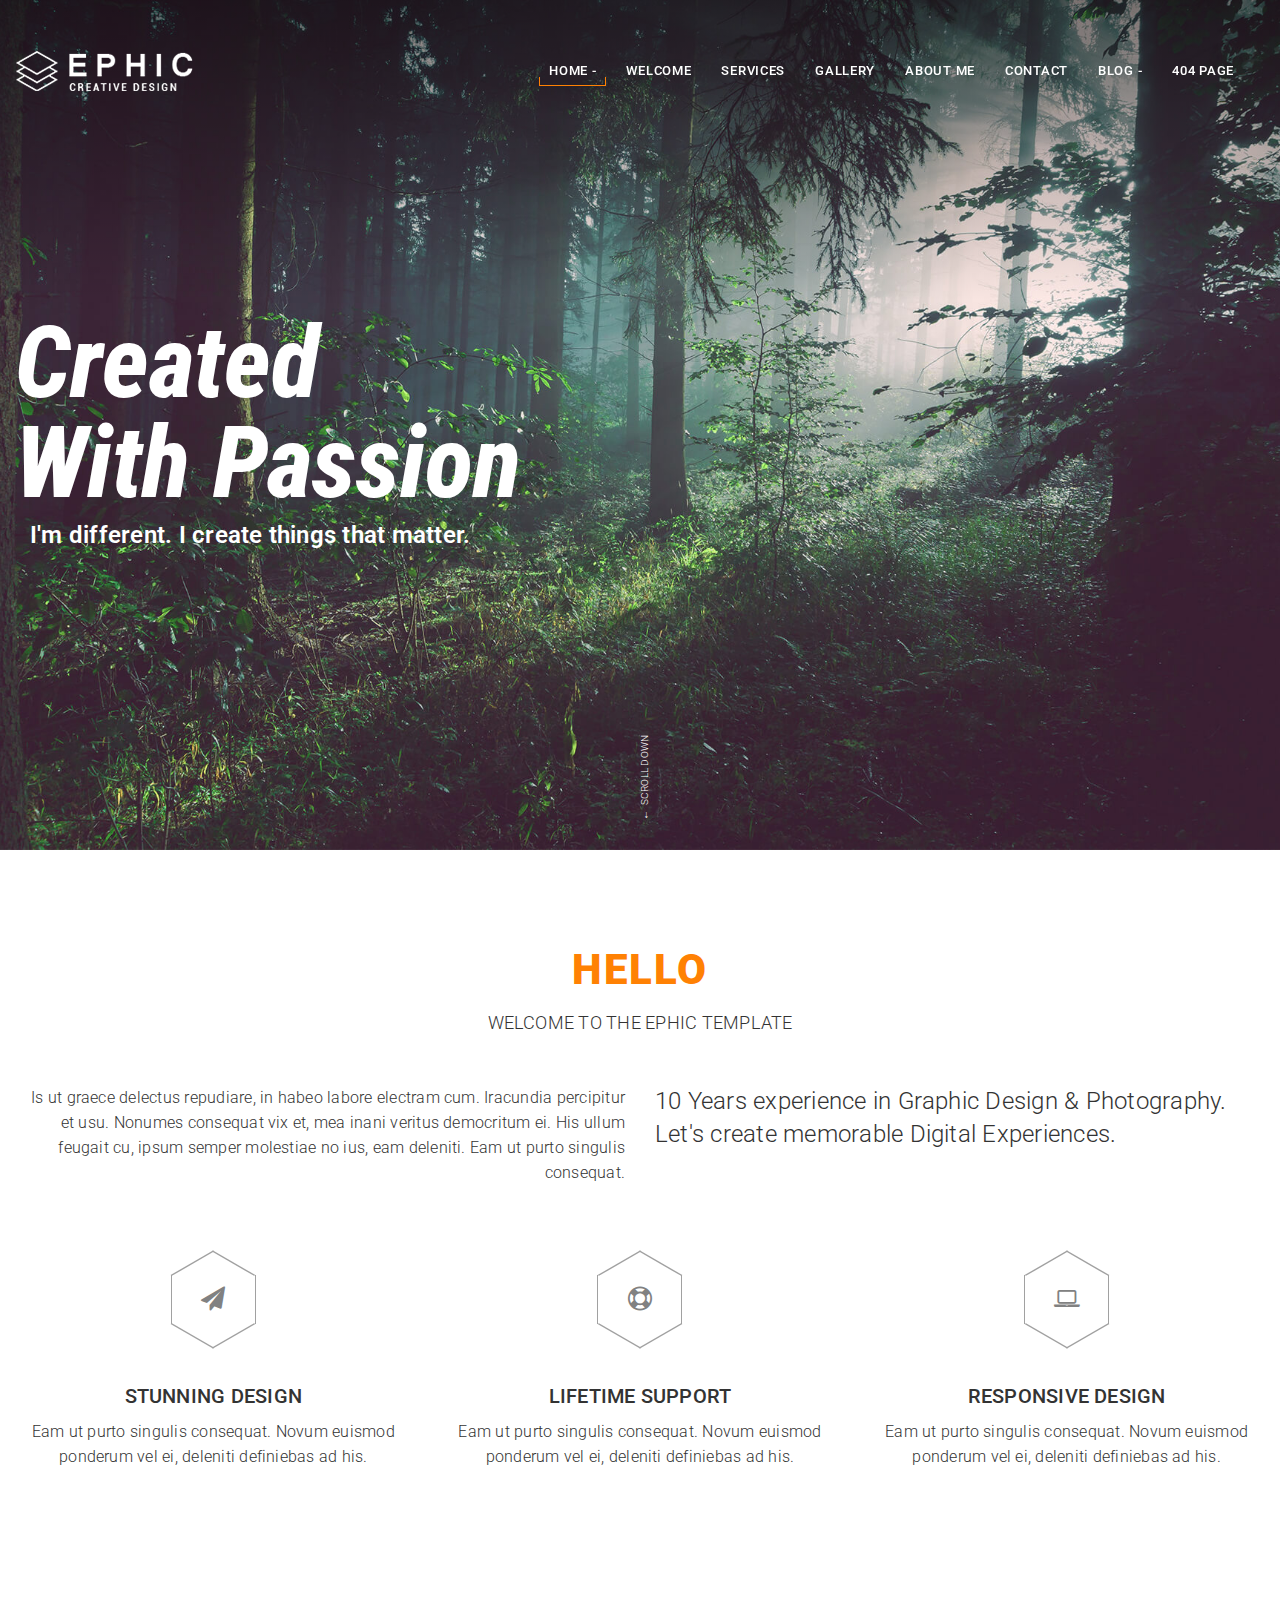
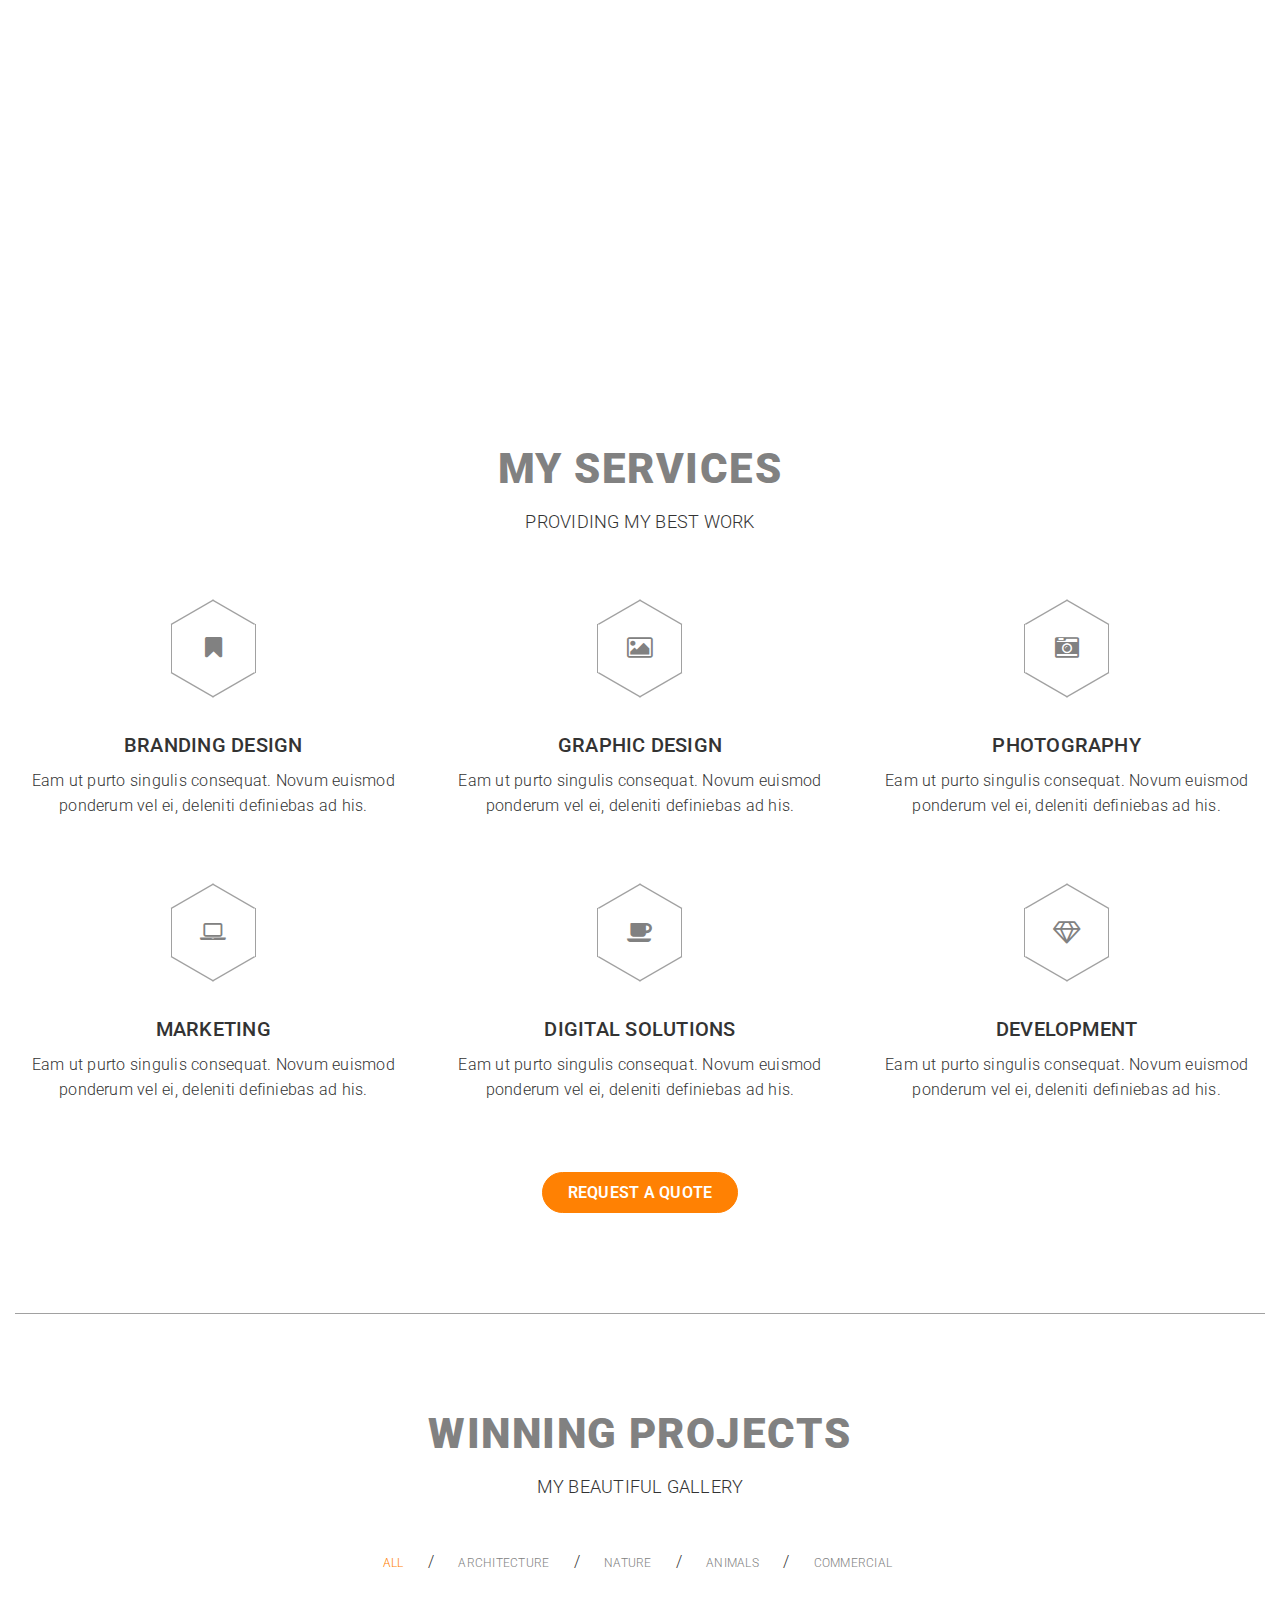
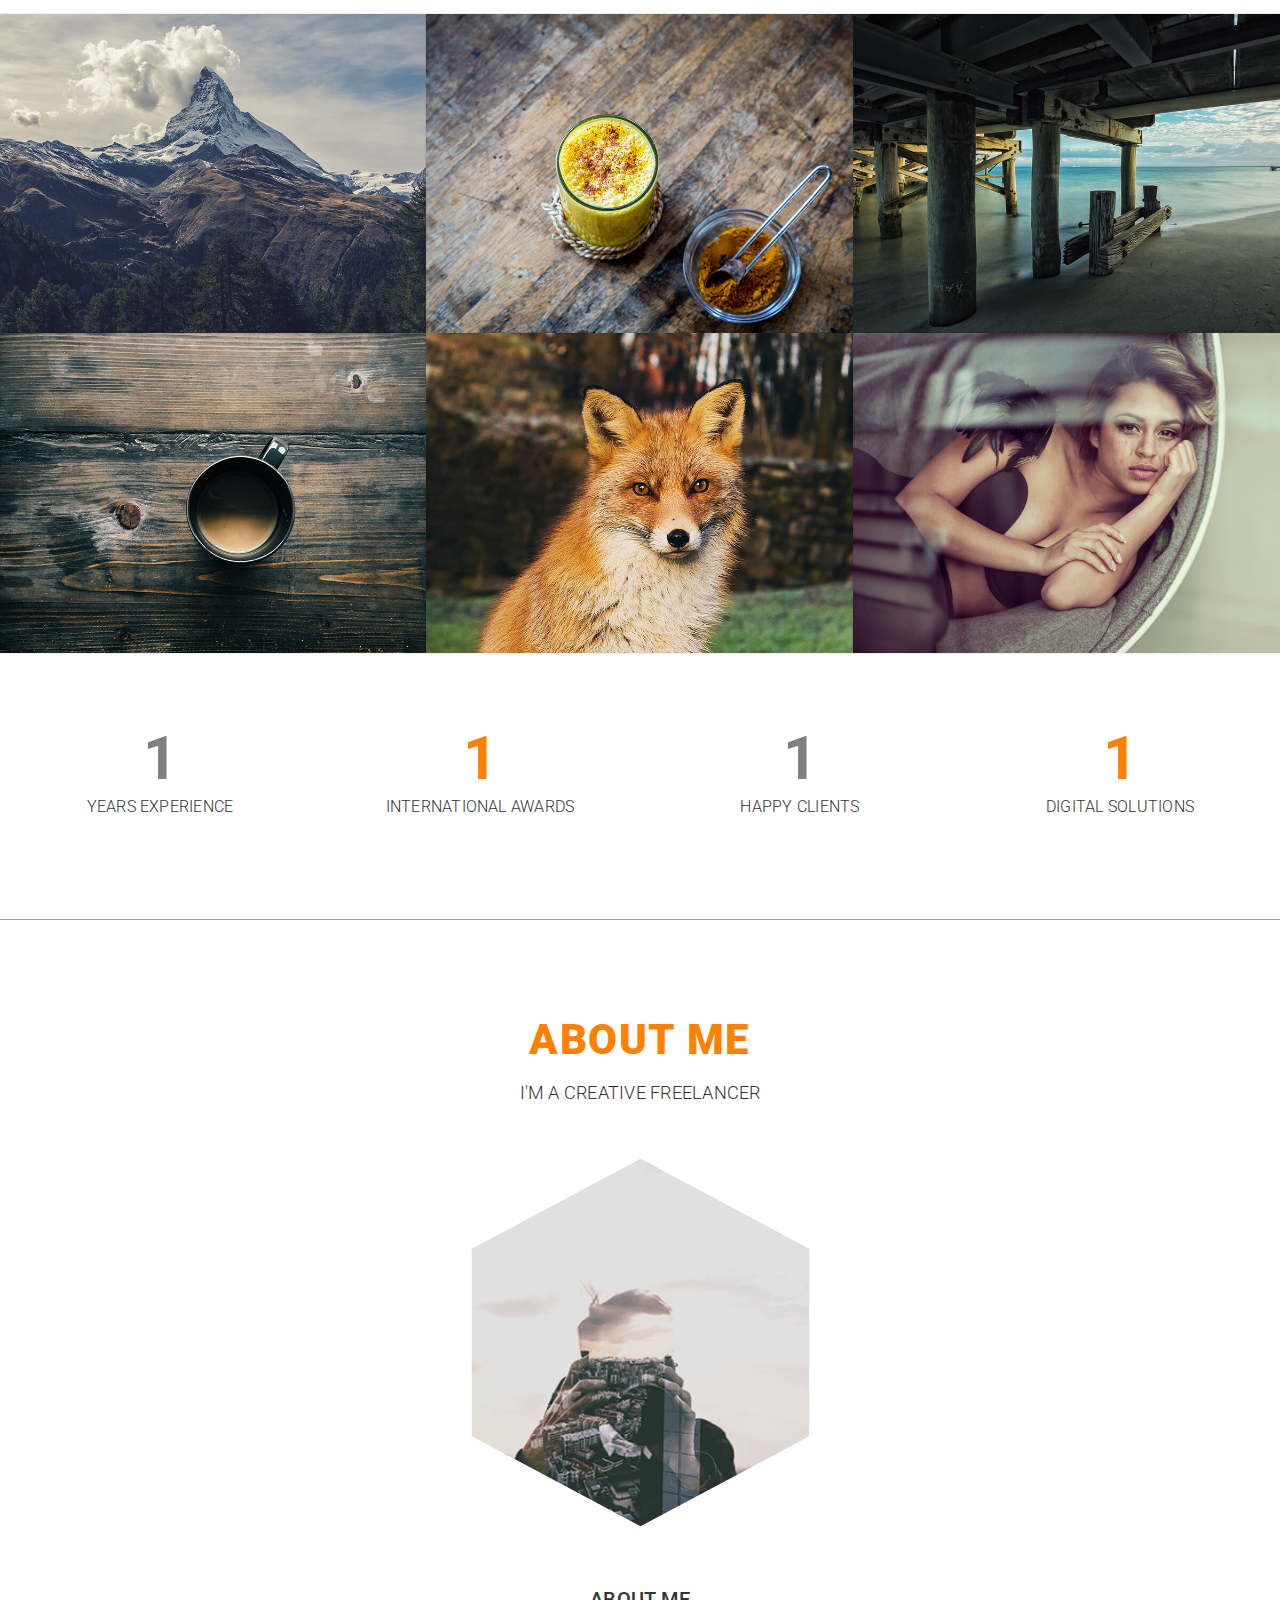
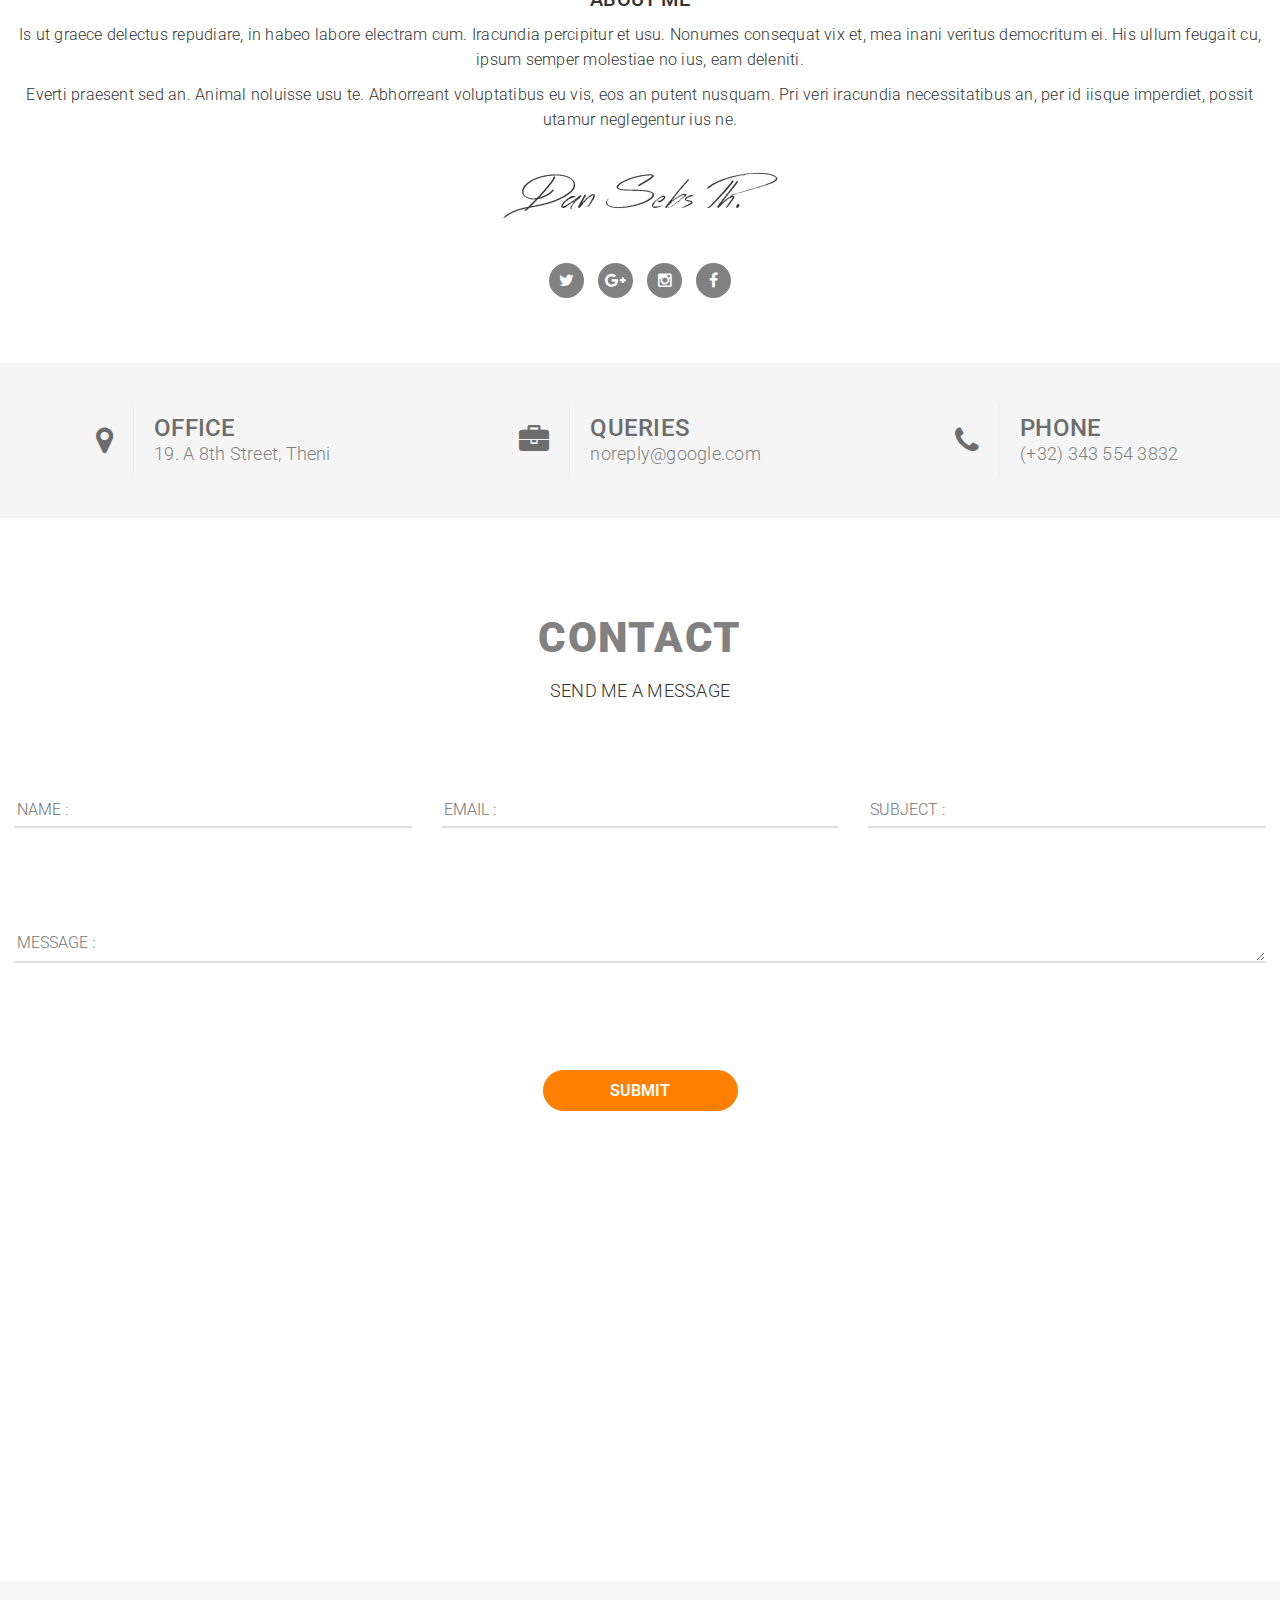
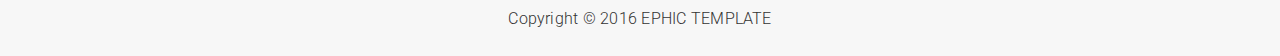
<file: index.html>
<!DOCTYPE html>
<html lang="en">
	<head>
		<meta charset="UTF-8">
		<meta http-equiv="X-UA-Compatible" content="IE=edge">
		<meta name="description" content="A Personal Work Template">
		<meta name="keywords" content="CV, Personal Portfolio, My Services">
		<meta name="author" content="SH-Themes">
		<meta name="viewport" content="width=device-width">

		<title>Home | Ephic</title>
		<link href="https://fonts.googleapis.com/css?family=Roboto+Condensed:300,400,700%7CRoboto:300,400,500,700,900" rel="stylesheet">

		<link href="css/font-awesome.min.css" rel="stylesheet">
		<link href="css/bootstrap.min.css" rel="stylesheet">
		<link href="css/jquery.fancybox.css" rel="stylesheet">
		<link href="css/owl.carousel.css" rel="stylesheet">
		<link href="css/animate.min.css" rel="stylesheet">
		<link href="css/style.css" rel="stylesheet">

	</head>

	<body>
		<div class="wrapper">
			<header id="totop">
				<div class="top-holder top-holder-fixed">
					<!-- Main Navigation -->
					<div class="main-menu">
						<nav class="navbar navbar-default">
							<div class="container container-large">
								<div class="navbar-header">
									<button type="button" class="navbar-toggle collapsed" data-toggle="collapse" data-target="#navbar" aria-expanded="false" aria-controls="navbar">
										<span class="sr-only">Toggle navigation</span>
										<span class="icon-bar"></span>
										<span class="icon-bar"></span>
										<span class="icon-bar"></span>
									</button>
									<a class="navbar-brand" href="#">
										<div class="nav-logo">
											<img src="img/nav-logo.png" alt="" class="navbar-logo img-responsive" />
										</div>
									</a>
								</div>
								<div id="navbar" class="navbar-collapse collapse">
									<ul class="nav navbar-nav">
										<li class="dropdown active-item"><a href="#" class="dropdown-toggle" data-toggle="dropdown" role="button" aria-haspopup="true" aria-expanded="false">Home -</a>
											<ul class="dropdown-menu">
												<li><a href="top-slide.html">Home - Slider</a></li>
												<li><a href="#top-section">Home - Single Image</a></li>
											</ul>
										</li>
										<li><a href="#intro">Welcome</a></li>
										<li><a href="#services">Services</a></li>
										<li><a href="#gallery">Gallery</a></li>
										<li><a href="#about">About Me</a></li>
										<li><a href="#contact">Contact</a></li>
										<li class="dropdown">
											<a href="#" class="dropdown-toggle" data-toggle="dropdown" role="button" aria-haspopup="true" aria-expanded="false">Blog -</a>
											<ul class="dropdown-menu">
												<li><a href="blog.html">Blog Right Sidebar</a></li>
												<li><a href="blog-left.html">Blog Left Sidebar</a></li>
												<li><a href="blog-single.html">Blog Single Entry</a></li>
											</ul>
										</li>
										<li><a href="404.html">404 Page</a></li>
									</ul>
								</div><!--/.nav-collapse -->
							</div>
						</nav>
					</div>
					<!-- End Main Navigation -->
				</div> <!-- End Top Holder -->
			</header>

			<main>
				<section id="top-section" class="top-section">
					<div id="toTop"></div>
					<div class="main-image">
					</div>
					<div class="top-info">
						<div class="container container-large">
							<div class="row">
								<div class="col-md-8 col-sm-8 col-xs-10 top-info-sect">
									<h1>Created<br /> With Passion</h1>
									<p>I'm different.  I create things that matter.</p>
								</div>
							</div>
						</div>
						<div class="text-center">
							<a href="#scroll-down" class="scroll-down">&#8592;&nbsp; SCROLL DOWN</a>
						</div>
					</div>
				</section><!-- End top section / single image -->


				<section id="intro" class="section-margin"><!-- Intro -->
					<div class="container container-large">
						<div class="row">
							<div class="col-md-12 text-center">
				   				<h2 class="sectionh colorh">Hello</h2>
								<p class="hdesc">Welcome to the Ephic Template</p>
							</div>
						</div>
						<div class="row upper40">
				 			<div class="col-md-6 text-right">
								<p>Is ut graece delectus repudiare, in habeo labore electram cum. Iracundia percipitur et usu. Nonumes consequat vix et, mea inani veritus democritum ei. His ullum feugait cu, ipsum semper molestiae no ius, eam deleniti.  Eam ut purto singulis consequat.</p>
							</div>
							<div class="col-md-6 intro-summary">
								<p>10 Years experience in Graphic Design & Photography.  Let's create memorable Digital Experiences.</p>
							</div>
						</div>
						<div class="row intro-info">
							<div class="col-md-4 text-center">
								<div class="shape">
									<div class="hexagon">
										<i class="fa fa-paper-plane"></i>
									</div>
								</div>
								<h4>Stunning Design</h4>
								<p>Eam ut purto singulis consequat. Novum euismod ponderum vel ei, deleniti definiebas ad his.</p>
							</div>
							<div class="col-md-4 text-center">
								<div class="shape">
									<div class="hexagon">
										<i class="fa fa-support"></i>
									</div>
								</div>
								<h4>Lifetime Support</h4>
								<p>Eam ut purto singulis consequat. Novum euismod ponderum vel ei, deleniti definiebas ad his.</p>
							</div>
							<div class="col-md-4 text-center">
								<div class="shape">
									<div class="hexagon">
										<i class="fa fa-laptop"></i>
									</div>
								</div>
								<h4>Responsive Design</h4>
								<p>Eam ut purto singulis consequat. Novum euismod ponderum vel ei, deleniti definiebas ad his.</p>
				 			</div>
						</div>
					</div>
				</section><!-- End Intro -->

				<section id="parallax1" class="section-margin"><!-- Parallax -->
					<div class="parallax-window" data-parallax="scroll" data-image-src="img/fox.jpg">
						<div class="container container-large">
							<div class="row">
								<div class="col-md-8 col-sm-8 col-xs-10 parallax-info">
									<h1>Your life<br /> is beautiful</h1>
									<p>inspired by nature.</p>
								</div>
							</div>
						</div>
					</div>
				</section><!-- End Parallax -->

				<section id="services" class="section-margin"><!-- Services -->
					<div class="container container-large">
						<div class="row">
							<div class="col-md-12 text-center">
								<h2 class="sectionh">My Services</h2>
								<p class="hdesc">Providing My Best Work</p>
							</div>
						</div>
						<div class="row services-icons">
							<div class="col-md-4 text-center">
								<div class="shape">
									<div class="hexagon">
										<i class="fa fa-bookmark"></i>
									</div>
								</div>
								<h4>Branding Design</h4>
								<p>Eam ut purto singulis consequat. Novum euismod ponderum vel ei, deleniti definiebas ad his.</p>
							</div>
							<div class="col-md-4 text-center">
								<div class="shape">
									<div class="hexagon">
										<i class="fa fa-picture-o"></i>
									</div>
								</div>
								<h4>Graphic Design</h4>
								<p>Eam ut purto singulis consequat. Novum euismod ponderum vel ei, deleniti definiebas ad his.</p>
							</div>
							<div class="col-md-4 text-center">
								<div class="shape">
									<div class="hexagon">
										<i class="fa fa-camera-retro"></i>
									</div>
								</div>
								<h4>Photography</h4>
								<p>Eam ut purto singulis consequat. Novum euismod ponderum vel ei, deleniti definiebas ad his.</p>
							</div>
						</div>
						<div class="row services-icons">
							<div class="col-md-4 text-center">
								<div class="shape">
									<div class="hexagon">
										<i class="fa fa-laptop"></i>
									</div>
								</div>
								<h4>Marketing</h4>
								<p>Eam ut purto singulis consequat. Novum euismod ponderum vel ei, deleniti definiebas ad his.</p>
							</div>
							<div class="col-md-4 text-center">
								<div class="shape">
									<div class="hexagon">
										<i class="fa fa-coffee"></i>
									</div>
								</div>
								<h4>Digital Solutions</h4>
								<p>Eam ut purto singulis consequat. Novum euismod ponderum vel ei, deleniti definiebas ad his.</p>
							</div>
							<div class="col-md-4 text-center">
								<div class="shape">
									<div class="hexagon">
										<i class="fa fa-diamond"></i>
									</div>
								</div>
								<h4>Development</h4>
								<p>Eam ut purto singulis consequat. Novum euismod ponderum vel ei, deleniti definiebas ad his.</p>
							</div>
						</div>
						<div class="row">
							<div class="col-md-12 text-center upper60">
								<a href="#" class="primary-btn">Request A Quote</a>
							</div>
							<div class="col-md-12">
								<div class="section-border upper100"></div>
  							</div>
						</div>
					</div>	
				</section><!-- End Services -->

				<section id="gallery" class="gallery section-margin"><!-- Gallery -->
					<div class="container container-large">
						<div class="row">
							<div class="col-md-12 text-center">
								<h2 class="sectionh">Winning Projects</h2>
				 				<p class="hdesc">My Beautiful Gallery</p>
							</div>
						</div>
						<div class="row">
							<div class="col-md-12 text-center">
								<div id="isotope-filters" class="filter-container isotopeFilters2">
				 					<ul class="list-inline filter">
										<li class="active"><a href="#" data-filter="*">All </a></li>
										<li class="sep"> / </li>
										<li><a href="#" data-filter=".architecture">Architecture</a></li>
										<li class="sep"> / </li>
										<li><a href="#" data-filter=".nature">Nature</a></li>
										<li class="sep"> / </li>
										<li><a href="#" data-filter=".animals">Animals</a></li>
										<li class="sep"> / </li>
										<li><a href="#" data-filter=".commercial">Commercial</a></li>
									</ul>
								</div>
							</div>
						</div> <!--Isotope Selector -->
					</div>
					<div class="container-fluid">
						<div class="row">
							<div id="isotope-container" class="isotopeContainer">
								<div class="col-md-4 col-sm-6 nopadding isotopeSelector nature">
				 					<article class="">
										<figure>
											<img src="img/gallery/gallery1.jpg" alt="">
											<div class="overlay-background">
												<div class="inner"></div>
											</div>
											<div class="overlay">
												<div class="inner-overlay">
													<div class="inner-overlay-content ">
														<a data-fancybox-title="The Mountain" class="fancybox-pop" data-fancybox-group="gallery" href="img/gallery/gallery1.jpg">
															<div class="image-info"><i>"The Mountain"</i>
																<p class="image-group">Photography - 22.03.2016</p>
															</div>
														</a>
													</div>
												</div>
											</div>
										</figure>
									</article>
								</div> <!-- End isotopeSelector -->
								<div class="col-md-4 col-sm-6 nopadding isotopeSelector nature commercial">
									<article class="">
										<figure>
											<img src="img/gallery/gallery2.jpg" alt="">
											<div class="overlay-background">
												<div class="inner"></div>
											</div>
											<div class="overlay">
				 								<div class="inner-overlay">
													<div class="inner-overlay-content ">
														<a data-fancybox-title="Distinct" class="fancybox-pop" data-fancybox-group="gallery" href="img/gallery/gallery2.jpg">
															<div class="image-info"><i>"Distinct"</i>
																<p class="image-group">Photography - 22.03.2016</p>
															</div>
														</a>
													</div>
												</div>
											</div>
										</figure>
									</article>
								</div> <!-- End isotopeSelector -->
								<div class="col-md-4 col-sm-6 nopadding isotopeSelector architecture commercial">
									<article class="">
										<figure>
											<img src="img/gallery/gallery3.jpg" alt="">
											<div class="overlay-background">
				 								<div class="inner"></div>
											</div>
											<div class="overlay">
												<div class="inner-overlay">
													<div class="inner-overlay-content ">
														<a data-fancybox-title="Outside" class="fancybox-pop" data-fancybox-group="gallery" href="img/gallery/gallery3.jpg">
															<div class="image-info"><i>"Outside"</i>
																<p class="image-group">Photography - 22.03.2016</p>
															</div>
														</a>
													</div>
												</div>
											</div>
										</figure>
									</article>
								</div> <!-- End isotopeSelector -->
								<div class="col-md-4 col-sm-6 nopadding isotopeSelector architecture nature commercial">
									<article class="">
										<figure>
											<img src="img/gallery/gallery4.jpg" alt="">
											<div class="overlay-background">
												<div class="inner"></div>
											</div>
											<div class="overlay">
				 								<div class="inner-overlay">
													<div class="inner-overlay-content ">
														<a data-fancybox-title="Of Course" class="fancybox-pop" data-fancybox-group="gallery" href="img/gallery/gallery4.jpg">
															<div class="image-info"><i>"Of Course"</i>
																<p class="image-group">Photography - 22.03.2016</p>
															</div>
														</a>
													</div>
												</div>
											</div>
										</figure>
									</article>
								</div> <!-- End isotopeSelector -->
								<div class="col-md-4 col-sm-6 nopadding isotopeSelector nature animals">
									<article class="">
										<figure>
											<img src="img/gallery/gallery5.jpg" alt="">
											<div class="overlay-background">
												<div class="inner"></div>
											</div>
											<div class="overlay">
												<div class="inner-overlay">
													<div class="inner-overlay-content ">
														<a data-fancybox-title="He Sees You" class="fancybox-pop" data-fancybox-group="gallery" href="img/gallery/gallery5.jpg">
															<div class="image-info"><i>"He Sees You"</i>
																<p class="image-group">Photography - 22.03.2016</p>
															</div>
														</a>
													</div>
												</div>
											</div>
										</figure>
									</article>
								</div> <!-- End isotopeSelector -->
								<div class="col-md-4 col-sm-6 nopadding isotopeSelector nature commercial">
									<article class="">
										<figure>
											<img src="img/gallery/gallery6.jpg" alt="">
											<div class="overlay-background">
												<div class="inner"></div>
											</div>
											<div class="overlay">
												<div class="inner-overlay">
													<div class="inner-overlay-content ">
														<a data-fancybox-title="Remember" class="fancybox-pop" data-fancybox-group="gallery" href="img/gallery/gallery6.jpg">
															<div class="image-info"><i>"Remember"</i>
																<p class="image-group">Photography - 22.03.2016</p>
															</div>
														</a>
													</div>
												</div>
											</div>
										</figure>
									</article>
								</div> <!-- End isotopeSelector -->
							</div> <!-- End Isotope Container -->
						</div> <!-- End Row -->
					</div>
				</section><!-- End Gallery -->

				<section id="stats" class="stats section-margin"><!-- Statistics -->
					<div class="container container-large">
						<div class="row">
							<div class="col-md-3 col-sm-6 text-center stat-div">
								<span class="stat" data-start="1" data-stop="12" data-speed="1500">1</span>
								Years Experience
							</div>	
							<div class="col-md-3 col-sm-6 text-center stat-div"> 
								<span class="stat colorh" data-start="1" data-stop="15" data-speed="1500">1</span>
								 International Awards
							</div>
							<div class="col-md-3 col-sm-6 text-center stat-div"> 
								<span class="stat" data-start="1" data-stop="100" data-speed="1500">1</span>
								Happy Clients
							</div>
							<div class="col-md-3 col-sm-6 text-center stat-div"> 
								<span class="stat colorh" data-start="1" data-stop="833" data-speed="1500">1</span>
								Digital Solutions
								</div>
						</div>
						<div class="row">
							<div class="section-border upper100"></div>
						</div>
					</div>
				</section>

				<section id="about" class="section-margin"><!-- Intro -->
					<div class="container container-large">
						<div class="row">
							<div class="col-md-12 text-center">
								<h2 class="sectionh colorh">About Me</h2>
								<p class="hdesc">I'm A Creative Freelancer</p>
							</div>
						</div>
						<div class="row upper40">
							<div class="col-md-12 text-center">
								<svg viewbox="0 0 100 100" version="1.1" xmlns="http://www.w3.org/2000/svg">
  									<defs>
										<pattern id="img" patternUnits="userSpaceOnUse" width="100" height="100">
	  										<image xlink:href="img/author.png" x="-25" width="150" height="100" />
										</pattern>
  									</defs>
  									<polygon id="hex" points="50 1 95 25 95 75 50 99 5 75 5 25" fill="url(#img)"/>
  									<text id="text" font-size="20" x="50" y="50" text-anchor="middle"></text>
								</svg>						
							</div>
						</div>
						<div class="row">
							<div class="col-md-12 text-center upper40">
								<h4>About Me</h4>
								<p>Is ut graece delectus repudiare, in habeo labore electram cum. Iracundia percipitur et usu. Nonumes consequat vix et, mea inani veritus democritum ei. His ullum feugait cu, ipsum semper molestiae no ius, eam deleniti.</p>

<p>Everti praesent sed an. Animal noluisse usu te. Abhorreant voluptatibus eu vis, eos an putent nusquam. Pri veri iracundia necessitatibus an, per id iisque imperdiet, possit utamur neglegentur ius ne.</p>
								<div class="upper40">
									<img class="img-responsive center-block" src="img/signature.png" alt="" />
									<ul class="social-links">
										<li><a href="#"><i class="fa fa-twitter"></i></a></li>
										<li><a href="#"><i class="fa fa-google-plus"></i></a></li>
										<li><a href="#"><i class="fa fa-instagram"></i></a></li>
										<li><a href="#"><i class="fa fa-facebook"></i></a></li>
									</ul>
								</div>
							</div>
						</div>
					</div><!-- container -->
					<div class="about-details upper60">
						<div class="container container-large">
							<div class="about-row row">
								<div class="col-md-4">
									<i class="fa fa-map-marker"></i><span class="vertical-sep"></span>
									<div class="details">
										<span class="detail-top">Office</span>
										<span class="detail-bot">19. A 8th Street, Theni</span>
									</div>
								</div>
								<div class="col-md-4">
									<i class="fa fa-briefcase"></i><span class="vertical-sep"></span>
									<div class="details">
										<span class="detail-top">Queries</span>
										<span class="detail-bot">noreply@google.com</span>
									</div>
								</div>
								<div class="col-md-4">
									<i class="fa fa-phone"></i><span class="vertical-sep"></span>
									<div class="details">
										<span class="detail-top">phone</span>
										<span class="detail-bot">(+32) 343 554 3832</span>
									</div>
								</div>
							</div>
						</div>
					</div>
				</section>

				<section id="contact" class="section-margin">
					 <div class="container container-large">
						<div class="row">
							<div class="col-md-12 text-center">
								<h2 class="sectionh">Contact</h2>
								<p class="hdesc">Send me a message</p>
							</div>
						</div>
						<div class="row upper80">
							<form class="contact-form" action="#" name="contact-form" method="post" id="contact-form">
								<div class="col-md-4">
									<input type="text" class="input_name" name="input_name" placeholder="NAME :" required />
								</div>
								<div class="col-md-4">
									<input type="text" class="input_email" name="input_email" 
										placeholder="EMAIL :" required />
								</div>
								<div class="col-md-4">
									<input type="text" class="input_subject" name="input_subject" 
										placeholder="SUBJECT :" required />
								</div>
								<div class="col-md-12 upper80">
									<textarea class="input_message" name="input_message" 
										placeholder="MESSAGE :" required></textarea>
								</div>
								<div class="col-md-12 upper80 text-center">
									<input type="submit" id="submit" class="primary-btn form-submit" name="submit" value="Submit" />
									<div class="response"></div>
								</div>
							</form>
						</div>
					</div>
				</section>

				<section id="parallax2" class="section-margin"><!-- Parallax -->
					<div class="parallax-window" data-parallax="scroll" data-image-src="img/wolf.jpg">
						<div class="container container-large">
							<div class="row">
								<div class="col-md-5 col-md-offset-7 col-sm-6 col-sm-offset-6 col-xs-12 parallax-info">
									<h1>Be Yourself</h1>
									<p>inspired by nature.</p>
								</div>
							</div>
						</div>
					</div>
				</section><!-- End Parallax -->

			</main>
			<a href="#" id="toparrow" class="totop"><i class="fa fa-long-arrow-up"> </i></a>

			<footer class="footer">
				<div class="container container-large">
					<div class="row">
						<div class="col-md-12 text-center">
							<p>Copyright &copy; 2016 EPHIC TEMPLATE</p>
						</div>
					</div>
				</div>
			</footer>
		</div>

		<script type="text/javascript" src="js/jquery-2.2.4.min.js"></script>
		<script type="text/javascript" src="js/bootstrap.min.js"></script>
		<script type="text/javascript" src="js/jquery.bootstrap-dropdown-hover.min.js"></script>
		<script type="text/javascript" src="js/jquery.fancybox.pack.js"></script>
		<script type="text/javascript" src="js/isotope.pkgd.min.js"></script>
		<script type="text/javascript" src="js/owl.carousel.min.js"></script>
		<script type="text/javascript" src="js/waypoints.min.js"></script>
		<script type="text/javascript" src="js/parallax.min.js"></script>
		<script type="text/javascript" src="js/mystickymenu.min.js"></script>
		<script type="text/javascript" src="js/ephic.js"></script>

	</body>
</html>
</file>
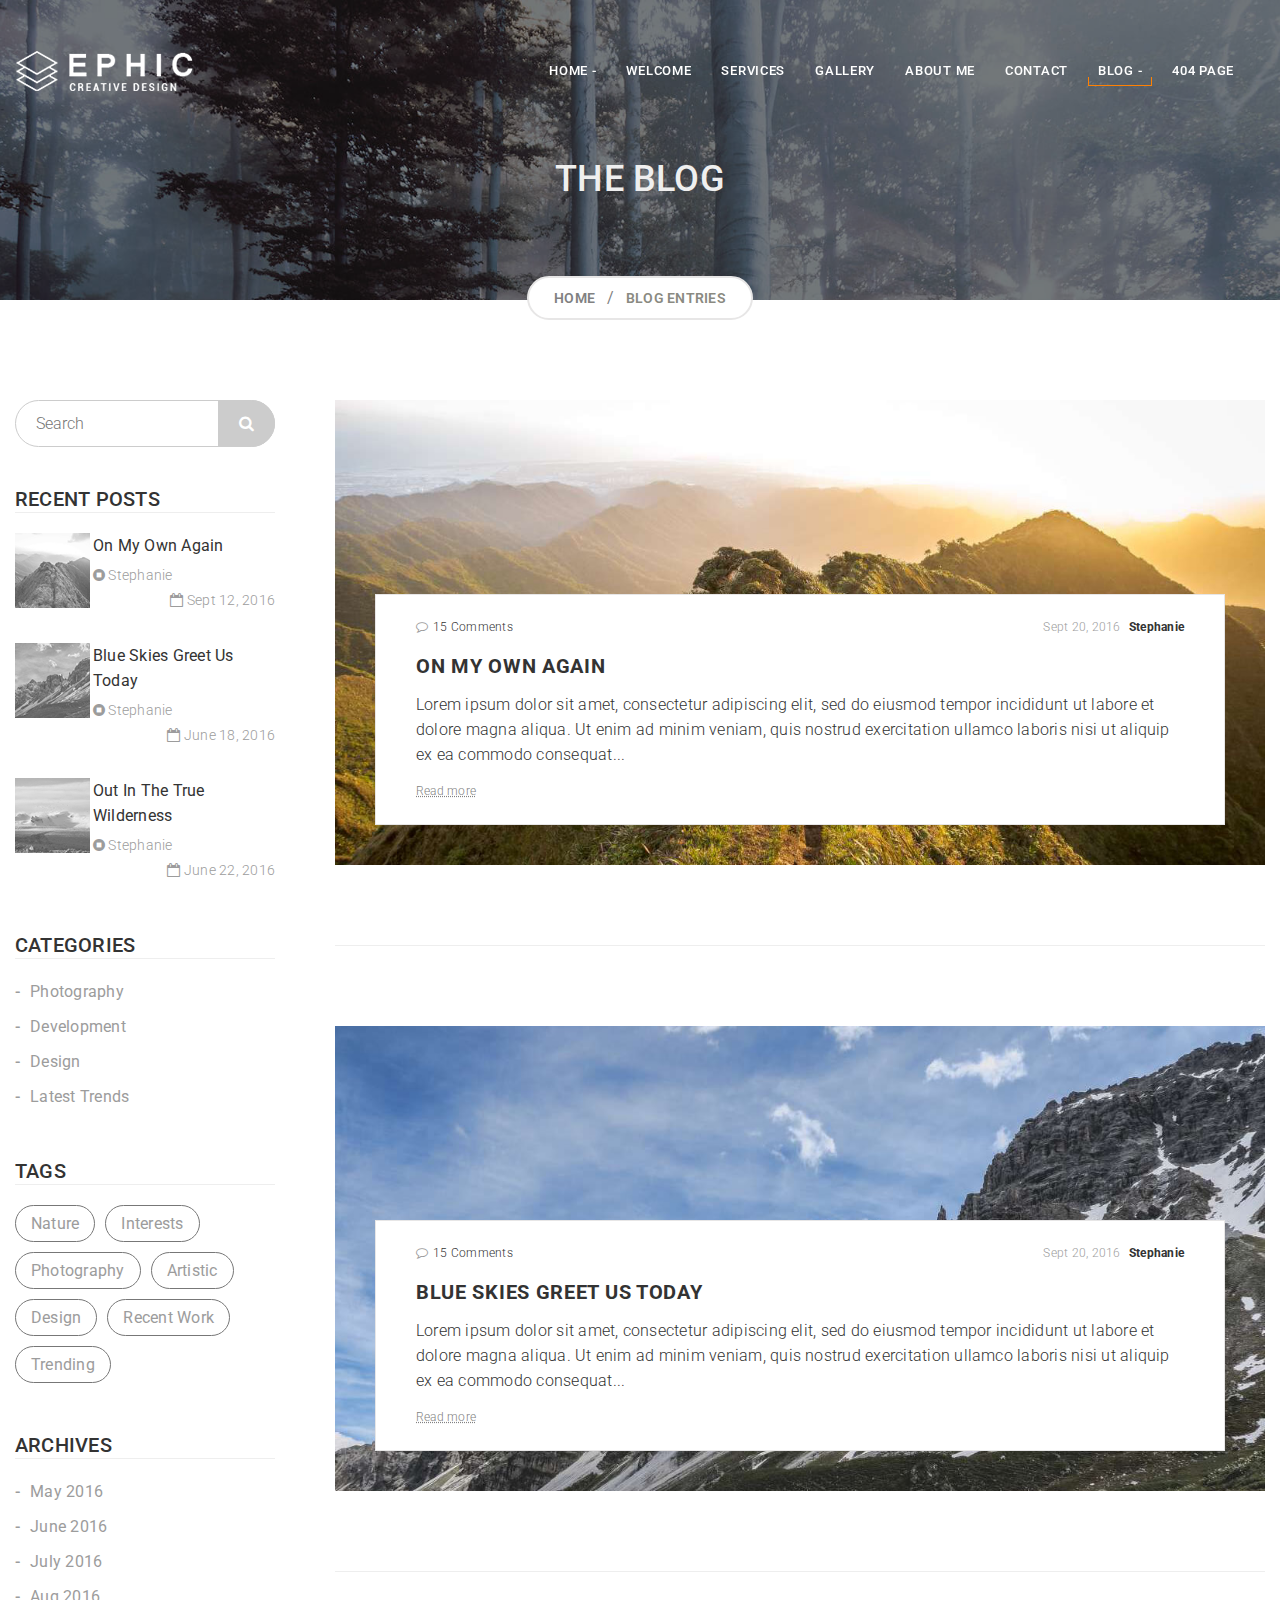
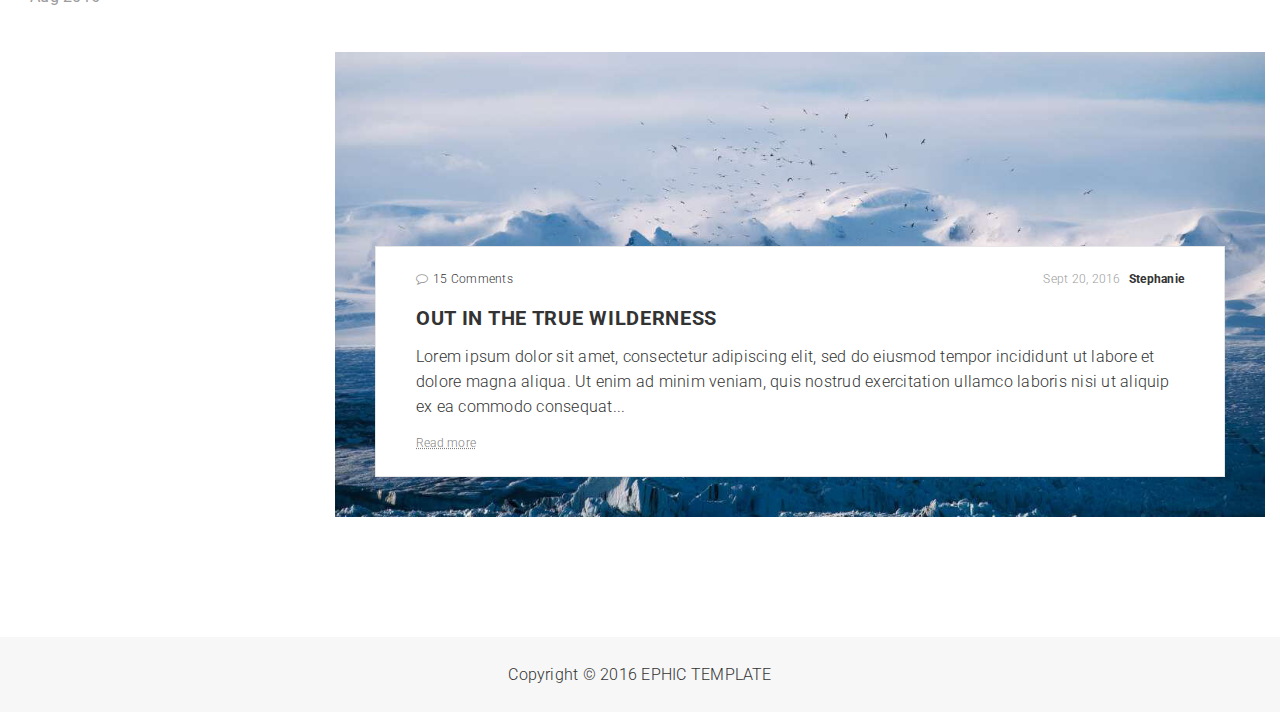
<file: blog-left.html>
<!DOCTYPE html>
<html lang="en">
	<head>
		<meta charset="UTF-8">
		<meta http-equiv="X-UA-Compatible" content="IE=edge">
		<meta name="description" content="A Personal Work Template">
		<meta name="keywords" content="CV, Personal Portfolio, My Services">
		<meta name="author" content="SH-Themes">
		<meta name="viewport" content="width=device-width">

		<title>Blog | Ephic</title>
		<link href="https://fonts.googleapis.com/css?family=Roboto+Condensed:300,400,700%7CRoboto:300,400,500,700,900" rel="stylesheet">

		<link href="css/font-awesome.min.css" rel="stylesheet">
		<link href="css/bootstrap.min.css" rel="stylesheet">
		<link href="css/jquery.fancybox.css" rel="stylesheet">
		<link href="css/owl.carousel.css" rel="stylesheet">
		<link href="css/animate.min.css" rel="stylesheet">
		<link href="css/style.css" rel="stylesheet">

	</head>

	<body>
		<div class="wrapper">
			<header id="totop">
				<div class="top-holder top-holder-fixed">
					<!-- Main Navigation -->
					<div class="main-menu">
						<nav class="navbar navbar-default">
							<div class="container container-large">
								<div class="navbar-header">
									<button type="button" class="navbar-toggle collapsed" data-toggle="collapse" data-target="#navbar" aria-expanded="false" aria-controls="navbar">
										<span class="sr-only">Toggle navigation</span>
										<span class="icon-bar"></span>
										<span class="icon-bar"></span>
										<span class="icon-bar"></span>
									</button>
									<a class="navbar-brand" href="#">
										<div class="nav-logo">
											<img src="img/nav-logo.png" alt="Logo" class="navbar-logo img-responsive" />
										</div>
									</a>
								</div>
								<div id="navbar" class="navbar-collapse collapse">
									<ul class="nav navbar-nav">
										<li class="dropdown"><a href="#" class="dropdown-toggle" data-toggle="dropdown" role="button" aria-haspopup="true" aria-expanded="false">Home -</a>
											<ul class="dropdown-menu">
												<li><a href="top-slide.html">Home - Slider</a></li>
												<li><a href="index.html">Home - Single Image</a></li>
											</ul>
										</li>
										<li><a href="top-slide.html#intro">Welcome</a></li>
										<li><a href="top-slide.html#services">Services</a></li>
										<li><a href="top-slide.html#gallery">Gallery</a></li>
										<li><a href="top-slide.html#about">About Me</a></li>
										<li><a href="top-slide.html#contact">Contact</a></li>
										<li class="dropdown active-item">
											<a href="#" class="dropdown-toggle" data-toggle="dropdown" role="button" aria-haspopup="true" aria-expanded="false">Blog -</a>
											<ul class="dropdown-menu">
												<li class="active-item"><a href="blog.html">Blog Right Sidebar</a></li>
												<li><a href="blog-left.html">Blog Left Sidebar</a></li>
												<li><a href="blog-single.html">Blog Single Entry</a></li>
											</ul>
										</li>
										<li><a href="404.html">404 Page</a></li>
									</ul>
								</div><!--/.nav-collapse -->
							</div>
						</nav>
					</div>
					<!-- End Main Navigation -->
				</div> <!-- End Top Holder -->
			</header>


			<section id="top-section" class="top-section">
				<div class="blog-header"> 
					<div class="blog-header-inner">
						<h1>The Blog</h1>
					</div>
					<div class="blog-header-overlay"></div>
				</div>
			</section>

			<!-- Blog -->
			<section class="blog-section">
				<div class="page-banner">
					<div class="page-banner-inner"><a href="top-slide.html">HOME</a>
						<span class="sep">&nbsp;&nbsp;/&nbsp;&nbsp;</span>
						BLOG ENTRIES
					</div>
				</div>
				<div class="container container-large upper100">
					<div class="row">
						<!-- Main Blog -->
						<div class="col-xs-12 col-sm-12 col-md-8 col-lg-9 pull-right">
							<div class="blog-content">
								<div class="row">
									<div class="col-xs-12">
										<article class="bl-entry">
											<img class="main-img img-responsive" src="img/blog/blog1.jpg" alt="" />
 											<div class="blog-post">
												<div class="bl-title">
													<div class="bl-comments"><i class="fa fa-comment-o"></i>15 Comments</div>
													<div class="bl-auth"><span>Sept 20, 2016</span> <a href="#">Stephanie</a></div>
													<div class="clearfix"></div>
													<h2><a href="#">On My Own Again</a></h2>
												</div>
												<div class="bl-excerpt">
													<p>
													Lorem ipsum dolor sit amet, consectetur adipiscing elit, sed do eiusmod tempor incididunt ut labore et dolore magna aliqua. Ut enim ad minim veniam, quis nostrud exercitation ullamco laboris nisi ut aliquip ex ea commodo consequat...
													</p>
												</div>
												<a class="readmore" href="#">Read more</a>
											</div>
										</article>
									</div>
									<div class="blog-sep">
										<hr />
									</div>
									<div class="col-xs-12">
										<article class="bl-entry">
											<img class="main-img img-responsive" src="img/blog/blog2.jpg" alt="" />
											<div class="blog-post">
												<div class="bl-title">
													<div class="bl-comments"><i class="fa fa-comment-o"></i>15 Comments</div>
													<div class="bl-auth"><span>Sept 20, 2016</span> <a href="#">Stephanie</a></div>
													<div class="clearfix"></div>
													<h2><a href="#">Blue Skies Greet Us Today</a></h2>
												</div>
												<div class="bl-excerpt">
													<p>
													Lorem ipsum dolor sit amet, consectetur adipiscing elit, sed do eiusmod tempor incididunt ut labore et dolore magna aliqua. Ut enim ad minim veniam, quis nostrud exercitation ullamco laboris nisi ut aliquip ex 
ea commodo consequat...
													</p>
												</div>
												<a class="readmore" href="#">Read more</a>
											</div>
										</article>
									</div>
									<div class="blog-sep"><hr /></div>
									<div class="col-xs-12">
										<article class="bl-entry">
											<img class="main-img img-responsive" src="img/blog/blog3.jpg" alt="" />
											<div class="blog-post">
												<div class="bl-title">
													<div class="bl-comments"><i class="fa fa-comment-o"></i>15 Comments</div>
													<div class="bl-auth"><span>Sept 20, 2016</span> <a href="#">Stephanie</a></div>
													<div class="clearfix"></div>
													<h2><a href="#">Out In The True Wilderness</a></h2>
												</div>
												<div class="bl-excerpt">
													<p>
													Lorem ipsum dolor sit amet, consectetur adipiscing elit, sed do eiusmod tempor incididunt ut labore et dolore magna aliqua. Ut enim ad minim veniam, quis nostrud exercitation ullamco laboris nisi ut aliquip ex 
ea commodo consequat...
													</p>
												</div>
												<a class="readmore" href="#">Read more</a>
											</div>
										</article>
									</div>
									<div class="blog-sep"></div>
								</div>
							</div>
						</div><!-- End Blog Main Section -->
						<!-- Blog Right Sidebar -->
						<div class="col-xs-12 col-sm-12 col-md-4 col-lg-3">
							<div class="blog-sidebar left-sidebar">
								<div class="sidebar-widget widget_search">
									<form class="search-form" action="#">
										<input type="text" class="searchbox" placeholder="Search" />
										<input type="submit" class="submits" value="&#xf002;" />
									</form>
								</div>
								<div class="sidebar-widget">
									<div class="recent">
										<h4>Recent Posts</h4>
										<div class="recent_entry">
											<div class="recent_thumb">
												<img src="img/blog/blog1-thumb.jpg" alt="" />
											</div>
											<div class="sb-title">
												<p><a href="#">On My Own Again</a></p>
												<div class="sb-auth"><i class="fa fa-stop-circle"></i> Stephanie</div>
												<div class="sb-smdate"><i class="fa fa-calendar-o"></i> Sept 12, 2016</div>
											</div>
										</div>
										<div class="recent_entry">
											<div class="recent_thumb">
												<img src="img/blog/blog2-thumb.jpg" alt="" />
											</div>
											<div class="sb-title">
												<p><a href="#">Blue Skies Greet Us Today</a></p>
												<div class="sb-auth"><i class="fa fa-stop-circle"></i> Stephanie</div>
												<div class="sb-smdate"><i class="fa fa-calendar-o"></i> June 18, 2016</div>
											</div>
										</div>
										<div class="recent_entry">
											<div class="recent_thumb">
												<img src="img/blog/blog3-thumb.jpg" alt="" />
											</div>
											<div class="sb-title">
												<p><a href="#">Out In The True Wilderness</a></p>
												<div class="sb-auth"><i class="fa fa-stop-circle"></i> Stephanie</div>
												<div class="sb-smdate"><i class="fa fa-calendar-o"></i> June 22, 2016</div>
											</div>
										</div>
									</div>
								</div>
								<div class="sidebar-widget">
									<div class="categories">
										<h4>Categories</h4>
										<ul>
											<li><a href="#">Photography</a></li>
											<li><a href="#">Development</a></li>
											<li><a href="#">Design</a></li>
											<li><a href="#">Latest Trends</a></li>
										</ul>
									</div>
								</div>
								<div class="sidebar-widget">
									<div class="tags">
										<h4>Tags</h4>
										<ul>
											<li><a href="#">Nature</a></li>
											<li><a href="#">Interests</a></li>
											<li><a href="#">Photography</a></li>
											<li><a href="#">Artistic</a></li>
											<li><a href="#">Design</a></li>
											<li><a href="#">Recent Work</a></li>
											<li><a href="#">Trending</a></li>
										</ul>
									</div>
								</div>
								<div class="sidebar-widget">
									<div class="archives">
										<h4>Archives</h4>
										<ul>
											<li><a href="#">May 2016</a></li>
											<li><a href="#">June 2016</a></li>
											<li><a href="#">July 2016</a></li>
											<li><a href="#">Aug 2016</a></li>
										</ul>
									</div>
								</div>
							</div>
						</div><!-- End Blog Right Sidebar -->
					</div>
				</div>
			</section>
			<a href="#" id="toparrow" class="totop"><i class="fa fa-long-arrow-up"> </i></a>

			<footer class="footer">
				<div class="container container-large">
					<div class="row">
						<div class="col-md-12 text-center">
							<p>Copyright &copy; 2016 EPHIC TEMPLATE</p>
						</div>
					</div>
				</div>
			</footer>
		</div>

		<script type="text/javascript" src="js/jquery-2.2.4.min.js"></script>
		<script type="text/javascript" src="js/bootstrap.min.js"></script>
		<script type="text/javascript" src="js/jquery.bootstrap-dropdown-hover.min.js"></script>
		<script type="text/javascript" src="js/jquery.fancybox.pack.js"></script>
		<script type="text/javascript" src="js/isotope.pkgd.min.js"></script>
		<script type="text/javascript" src="js/owl.carousel.min.js"></script>
		<script type="text/javascript" src="js/waypoints.min.js"></script>
		<script type="text/javascript" src="js/parallax.min.js"></script>
		<script type="text/javascript" src="js/mystickymenu.min.js"></script>
		<script type="text/javascript" src="js/ephic.js"></script>

	</body>
</html>
</file>
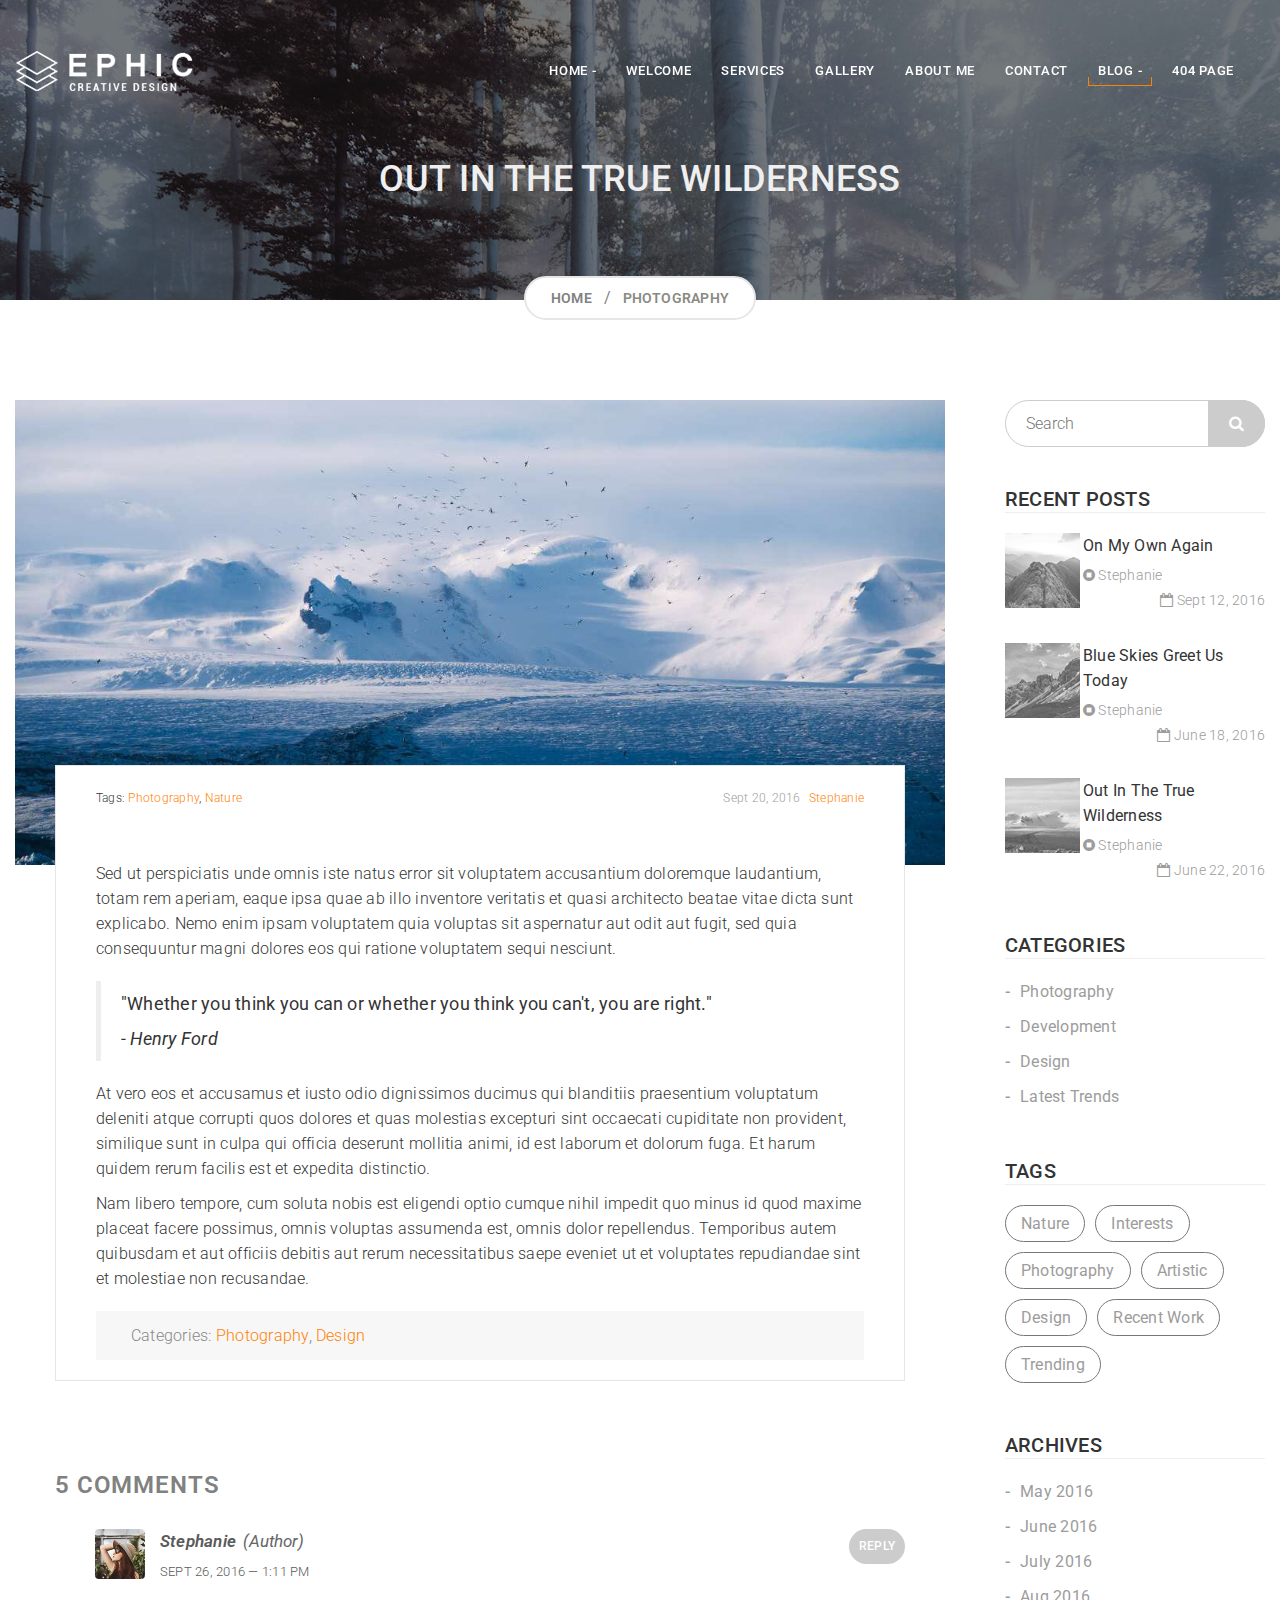
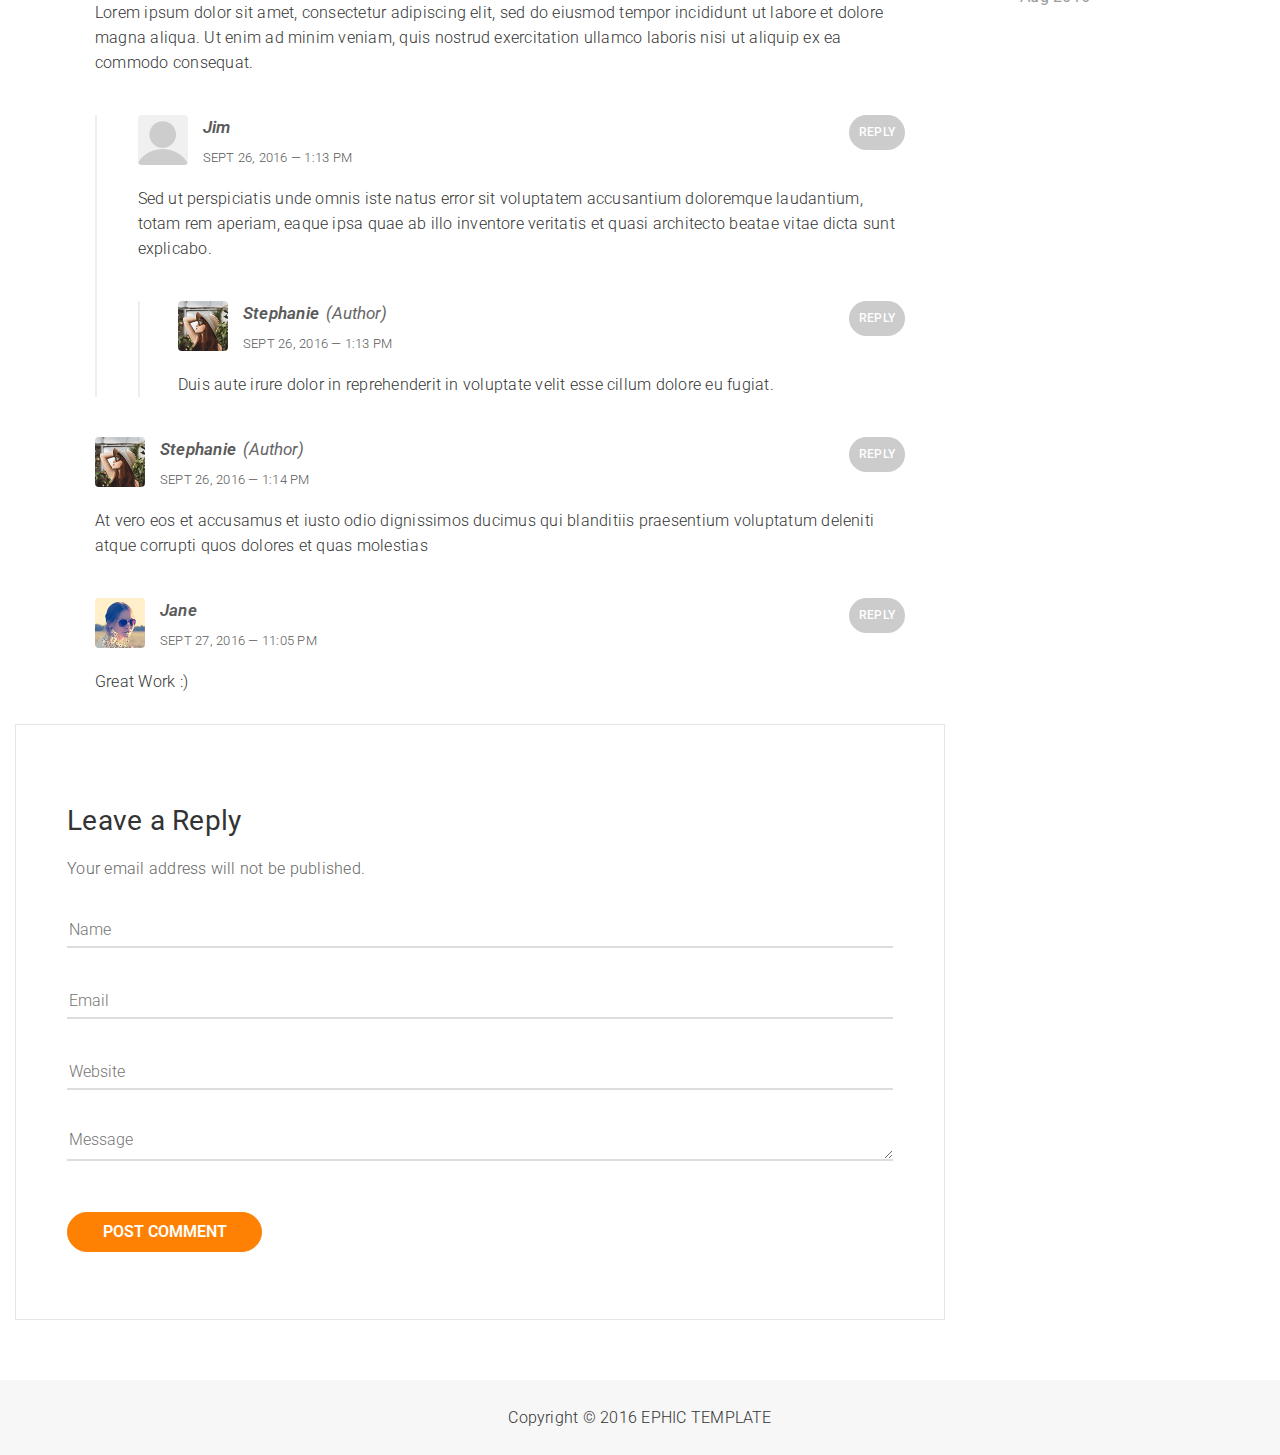
<file: blog-single.html>
<!DOCTYPE html>
<html lang="en">
	<head>
		<meta charset="UTF-8">
		<meta http-equiv="X-UA-Compatible" content="IE=edge">
		<meta name="description" content="Excellent Themes, Templates and Tools">
		<meta name="keywords" content="Single Property, Real Estate, Home, Property, Sale">
		<meta name="author" content="SH-Themes">
		<meta name="viewport" content="width=device-width">

		<title>Blog Single | Ephic</title>

		<link href="https://fonts.googleapis.com/css?family=Roboto+Condensed:300,400,700%7CRoboto:300,400,500,700,900" rel="stylesheet">
		<link href="css/font-awesome.min.css" rel="stylesheet">
		<link href="css/bootstrap.min.css" rel="stylesheet">
		<link href="css/jquery.fancybox.css" rel="stylesheet">
		<link href="css/style.css" rel="stylesheet">

	</head>
	<body>
		<div class="wrapper">
		 	<header id="totop">
				<div class="top-holder top-holder-fixed">
					<!-- Main Navigation -->
					<div class="main-menu">
						<nav class="navbar navbar-default">
							<div class="container container-large">
								<div class="navbar-header">
									<button type="button" class="navbar-toggle collapsed" data-toggle="collapse" data-target="#navbar" aria-expanded="false" aria-controls="navbar">
										<span class="sr-only">Toggle navigation</span>
										<span class="icon-bar"></span>
										<span class="icon-bar"></span>
										<span class="icon-bar"></span>
									</button>
									<a class="navbar-brand" href="#">
										<div class="nav-logo">
											<img src="img/nav-logo.png" alt="Logo" class="navbar-logo img-responsive" />
										</div>
									</a>
								</div>
								<div id="navbar" class="navbar-collapse collapse">
									<ul class="nav navbar-nav">
										<li class="dropdown"><a href="#" class="dropdown-toggle" data-toggle="dropdown" role="button" aria-haspopup="true" aria-expanded="false">Home -</a>
											<ul class="dropdown-menu">
												<li><a href="top-slide.html">Home - Slider</a></li>
												<li><a href="index.html">Home - Single Image</a></li>
											</ul>
										</li>
										<li><a href="top-slide.html#intro">Welcome</a></li>
										<li><a href="top-slide.html#services">Services</a></li>
										<li><a href="top-slide.html#gallery">Gallery</a></li>
										<li><a href="top-slide.html#about">About Me</a></li>
										<li><a href="top-slide.html#contact">Contact</a></li>
										<li class="dropdown active-item">
											<a href="#" class="dropdown-toggle" data-toggle="dropdown" role="button" aria-haspopup="true" aria-expanded="false">Blog -</a>
											<ul class="dropdown-menu">
												<li class="active-item"><a href="blog.html">Blog Right Sidebar</a></li>
												<li><a href="blog-left.html">Blog Left Sidebar</a></li>
												<li><a href="blog-single.html">Blog Single Entry</a></li>
											</ul>
										</li>
										<li><a href="404.html">404 Page</a></li>
									</ul>
								</div><!--/.nav-collapse -->
							</div>
						</nav>
					</div>
					<!-- End Main Navigation -->
				</div> <!-- End Top Holder -->
			</header>

			<section id="top-section" class="top-section">
				<div class="blog-header">
					<div class="blog-header-inner">
						<h1>Out In The True Wilderness</h1>
					</div>
					<div class="blog-header-overlay"></div>
				</div>
			</section>

			<!-- Blog -->
			<section class="blog-section">
				<div class="page-banner">
					<div class="page-banner-inner"><a href="top-slide.html">HOME</a>
						<span class="sep">&nbsp;&nbsp;/&nbsp;&nbsp;</span>
						PHOTOGRAPHY 
					</div>
				</div>
				<div class="container container-large upper100">
					<div class="row">
						<!-- Main Blog -->
						<div class="col-xs-12 col-sm-12 col-md-8 col-lg-9">
							<div class="blog-content">
								<div class="row">
									<div class="col-md-12 col-sm-12 col-xs-12">
										<div class="bl-entry-img">
											<img class="img-responsive" src="img/blog/blog3.jpg" alt="" />
										</div>
										<div class="blog-post-main">
											<div class="top-space"></div>
				 							<div class="bl-title">
												<div class="bl-comments"><p class="post-categories">Tags: <a href="#">Photography</a>, <a href="#">Nature</a></p></div>
												<div class="bl-auth"><span>Sept 20, 2016</span> <a href="#">Stephanie</a></div>
												<div class="clearfix"></div>
											</div>
											<div class="bl-excerpt upper40">
												<p>Sed ut perspiciatis unde omnis iste natus error sit voluptatem accusantium doloremque laudantium, totam rem aperiam, eaque ipsa quae ab illo inventore veritatis et quasi architecto beatae vitae dicta sunt explicabo. Nemo enim ipsam voluptatem quia voluptas sit aspernatur aut odit aut fugit, sed quia consequuntur magni dolores eos qui ratione voluptatem sequi nesciunt.</p>
												<blockquote>
													"Whether you think you can or whether you think you can't, you are right."<p></p>
													<cite>- Henry Ford</cite>
												</blockquote>

												<p>At vero eos et accusamus et iusto odio dignissimos ducimus qui blanditiis praesentium voluptatum deleniti atque corrupti quos dolores et quas molestias excepturi sint occaecati cupiditate non provident, similique sunt in culpa qui officia deserunt mollitia animi, id est laborum et dolorum fuga. Et harum quidem rerum facilis est et expedita distinctio. 
</p><p>Nam libero tempore, cum soluta nobis est eligendi optio cumque nihil impedit quo minus id quod maxime placeat facere possimus, omnis voluptas assumenda est, omnis dolor repellendus. Temporibus autem quibusdam et aut officiis debitis aut rerum necessitatibus saepe eveniet ut et voluptates repudiandae sint et molestiae non recusandae.</p>
											</div> <!-- End Post Content -->
											<div class="post-cat-tags">
												<p class="post-tags">Categories: <a href="#">Photography</a>, <a href="#">Design</a></p>
											</div>
										</div><!--/bl-entry-->
									</div>
									<div class="clearfix"></div>

									<!-- Comments -->
									<div class="comments col-md-12 col-sm-12">
										<h2>5 Comments</h2>
										<ol class="commentlist">
											<li class="comment byuser bypostauthor even thread-even depth-1">
												<div id="comment-22" class="comment">
													<div class="comment-meta comment-author vcard">
														<img alt='' src='img/blog/author_sm.png' class='avatar avatar-120 photo' />
														<div class="comment-meta-content">

															<cite class="fn"><a href='#' class='url'>Stephanie</a> <span class="post-author"> (Author)</span></cite>
															<p><a href="#">Sept 26, 2016 &mdash; 1:11 pm</a></p>
														</div> <!-- /comment-meta-content -->

														<div class="comment-actions">
															<a class='comment-reply-link' href='#'>Reply</a>
														</div> <!-- /comment-actions -->
														<div class="clear"></div>

													</div> <!-- /comment-meta -->
													<div class="comment-content post-content">
														<p>Lorem ipsum dolor sit amet, consectetur adipiscing elit, sed do eiusmod tempor incididunt ut labore et dolore magna aliqua. Ut enim ad minim veniam, quis nostrud exercitation ullamco laboris nisi ut aliquip ex ea commodo consequat. </p>
														<div class="comment-actions">
															<a class='comment-reply-link' href='#'>Reply</a>
															<div class="clear"></div>
														</div> <!-- /comment-actions -->
													</div><!-- /comment-content -->
												</div><!-- /comment-## -->
												<ul class="children">
													<li class="comment odd alt depth-2" id="li-comment-23">
														<div id="comment-23" class="comment">
															<div class="comment-meta comment-author vcard">
																<img alt='' src='img/blog/guy.png' srcset='http://0.gravatar.com/avatar/90f9d02d0d5d69300e324af62bba4ba8?s=240&amp;d=mm&amp;r=g 2x' class='avatar avatar-120 photo' height='120' width='120' />
																<div class="comment-meta-content">
																	<cite class="fn">Jim</cite>
																	<p><a href="#">Sept 26, 2016 &mdash; 1:13 pm</a></p>
																</div> <!-- /comment-meta-content -->
																<div class="comment-actions">
																	<a class='comment-reply-link' href='#'>Reply</a>
																</div> <!-- /comment-actions -->
																<div class="clear"></div>
															</div> <!-- /comment-meta -->

															<div class="comment-content post-content">
																<p>Sed ut perspiciatis unde omnis iste natus error sit voluptatem accusantium doloremque laudantium, totam rem aperiam, eaque ipsa quae ab illo inventore veritatis et quasi architecto beatae vitae dicta sunt explicabo.</p>

																<div class="comment-actions">
																	<a class='comment-reply-link' href='#'>Reply</a>
																	<div class="clear"></div>
																</div> <!-- /comment-actions -->
															</div><!-- /comment-content -->
														</div><!-- /comment-## -->
														<ul class="children">
															<li class="comment byuser bypostauthor even depth-3" id="li-comment-24">
																<div id="comment-24" class="comment">
																	<div class="comment-meta comment-author vcard">
																		<img alt='' src='img/blog/author_sm.png' class='avatar avatar-120 photo' height='120' width='120' />
																		<div class="comment-meta-content">
																			<cite class="fn">Stephanie<span class="post-author"> (Author)</span></cite>
																			<p><a href="#">Sept 26, 2016 &mdash; 1:13 pm</a></p>

																		</div> <!-- /comment-meta-content -->
																		<div class="comment-actions">
																			<a class='comment-reply-link' href='#'>Reply</a>
																		</div> <!-- /comment-actions -->

																		<div class="clear"></div>

																	</div> <!-- /comment-meta -->
																	<div class="comment-content post-content">
																		<p>Duis aute irure dolor in reprehenderit in voluptate velit esse cillum dolore eu fugiat.</p>
																		<div class="comment-actions">
																			<a class='comment-reply-link' href='#'>Reply</a>
																			<div class="clear"></div>
																		</div> <!-- /comment-actions -->
																	</div><!-- /comment-content -->
																</div><!-- /comment-## -->
															</li><!-- #comment-## -->
														</ul><!-- .children -->
													</li><!-- #comment-## -->
												</ul><!-- .children -->
											</li><!-- #comment-## -->
											<li class="comment byuser bypostauthor odd alt thread-odd thread-alt depth-1" id="li-comment-25">
												<div id="comment-25" class="comment">
													<div class="comment-meta comment-author vcard">
														<img alt='' src='img/blog/author_sm.png' class='avatar avatar-120 photo' height='120' width='120' />
														<div class="comment-meta-content">
															<cite class="fn">Stephanie<span class="post-author"> (Author)</span></cite>
															<p><a href="#">Sept 26, 2016 &mdash; 1:14 pm</a></p>
														</div> <!-- /comment-meta-content -->

														<div class="comment-actions">
															<a rel='nofollow' class='comment-reply-link' href='#'>Reply</a>
														</div> <!-- /comment-actions -->

														<div class="clear"></div>
													</div> <!-- /comment-meta -->
													<div class="comment-content post-content">
														<p>At vero eos et accusamus et iusto odio dignissimos ducimus qui blanditiis praesentium voluptatum deleniti atque corrupti quos dolores et quas molestias</p>
														<div class="comment-actions">
															<a class='comment-reply-link' href='#'>Reply</a>
															<div class="clear"></div>
														</div> <!-- /comment-actions -->
													</div><!-- /comment-content -->
												</div><!-- /comment-## -->
											</li><!-- #comment-## -->
											<li class="comment even thread-even depth-1" id="li-comment-64">
												<div id="comment-64" class="comment">
													<div class="comment-meta comment-author vcard">
														<img alt='' src='img/blog/gal.png' class='avatar avatar-120 photo' height='120' width='120' />
														<div class="comment-meta-content">
															<cite class="fn">Jane</cite>
															<p><a href="#">Sept 27, 2016 &mdash; 11:05 pm</a></p>
														</div> <!-- /comment-meta-content -->
														<div class="comment-actions">
															<a class='comment-reply-link' href='#'>Reply</a>
														</div> <!-- /comment-actions -->
													<div class="clear"></div>
													</div> <!-- /comment-meta -->
													<div class="comment-content post-content">
														<p>Great Work :)</p>
														<div class="comment-actions">
															<a  class='comment-reply-link' href='#'>Reply</a>
															<div class="clear"></div>
														</div> <!-- /comment-actions -->
													</div><!-- /comment-content -->
												</div><!-- /comment-## -->
											</li><!-- #comment-## -->
										</ol>
									</div><!-- End Comments -->
									<!-- Comment Form -->
									<div class="comment-form col-md-12 col-sm-12">
										<div id="respond" class="comment-respond">
											<h3 id="reply-title" class="comment-reply-title">Leave a Reply</h3>
											<form action="#" method="post" id="commentform" class="comment-form">
												<p class="comment-notes">Your email address will not be published.</p>
												<p class="comment-form-author">
													<input id="author" name="author" type="text" placeholder="Name" required />
													<label for="author">Author</label>
												</p>
												<p class="comment-form-email">
													<input id="email" name="email" type="text" placeholder="Email" required />
													<label for="email">Email</label>
												</p>
												<p class="comment-form-url">
													<input id="url" name="url" type="text" placeholder="Website" required />
													<label for="url">Website</label>
												</p>
												<p class="comment-form-comment">
													<textarea id="comment" name="comment" placeholder="Message" required></textarea>
												</p>
												<p class="form-submit">
													<input name="submit" type="submit" id="submit" class="submit" value="Post Comment" />
												</p>
												<div class="response"></div>
											</form>
										</div><!-- #respond -->

									</div><!-- End Comment Form -->
								</div>
							</div>
						</div><!-- End Blog Main Section -->

						<!-- Blog Right Sidebar -->
						<div class="col-xs-12 col-sm-12 col-md-4 col-lg-3">
							<div class="blog-sidebar">
								<div class="sidebar-widget widget_search">
									<form class="search-form" action="#">
										<input type="text" class="searchbox" placeholder="Search" />
										<input type="submit" class="submits" value="&#xf002;" />
									</form>
								</div>
								<div class="sidebar-widget">
									<div class="recent">
										<h4>Recent Posts</h4>
										<div class="recent_entry">
											<div class="recent_thumb">
												<img src="img/blog/blog1-thumb.jpg" alt="" />
											</div>
											<div class="sb-title">
												<p><a href="#">On My Own Again</a></p>
												<div class="sb-auth"><i class="fa fa-stop-circle"></i> Stephanie</div>
												<div class="sb-smdate"><i class="fa fa-calendar-o"></i> Sept 12, 2016</div>
											</div>
										</div>
										<div class="recent_entry">
											<div class="recent_thumb">
												<img src="img/blog/blog2-thumb.jpg" alt="" />
											</div>
											<div class="sb-title">
												<p><a href="#">Blue Skies Greet Us Today</a></p>
												<div class="sb-auth"><i class="fa fa-stop-circle"></i> Stephanie</div>
												<div class="sb-smdate"><i class="fa fa-calendar-o"></i> June 18, 2016</div>
											</div>
										</div>
										<div class="recent_entry">
											<div class="recent_thumb">
												<img src="img/blog/blog3-thumb.jpg" alt="" />
											</div>
											<div class="sb-title">
												<p><a href="#">Out In The True Wilderness</a></p>
												<div class="sb-auth"><i class="fa fa-stop-circle"></i> Stephanie</div>
												<div class="sb-smdate"><i class="fa fa-calendar-o"></i> June 22, 2016</div>
											</div>
										</div>
									</div>
								</div>
								<div class="sidebar-widget">
									<div class="categories">
										<h4>Categories</h4>
										<ul>
											<li><a href="#">Photography</a></li>
											<li><a href="#">Development</a></li>
											<li><a href="#">Design</a></li>
											<li><a href="#">Latest Trends</a></li>
										</ul>
									</div>
								</div>
								<div class="sidebar-widget">
									<div class="tags">
										<h4>Tags</h4>
										<ul>
											<li><a href="#">Nature</a></li>
											<li><a href="#">Interests</a></li>
											<li><a href="#">Photography</a></li>
											<li><a href="#">Artistic</a></li>
											<li><a href="#">Design</a></li>
											<li><a href="#">Recent Work</a></li>
											<li><a href="#">Trending</a></li>
										</ul>
									</div>
								</div>
								<div class="sidebar-widget">
									<div class="archives">
										<h4>Archives</h4>
										<ul>
											<li><a href="#">May 2016</a></li>
											<li><a href="#">June 2016</a></li>
											<li><a href="#">July 2016</a></li>
											<li><a href="#">Aug 2016</a></li>
										</ul>
									</div>
								</div>
							</div>
						</div><!-- End Blog Right Sidebar -->
					</div>
				</div>
			</section>

			<a href="#" id="toparrow" class="totop"><i class="fa fa-long-arrow-up"> </i></a>

			<footer class="footer">
				<div class="container container-large">
					<div class="row">
						<div class="col-md-12 text-center">
							<p>Copyright &copy; 2016 EPHIC TEMPLATE</p>
						</div>
					</div>
				</div>
			</footer>
		</div> <!--/wrapper-->

		<script type="text/javascript" src="js/jquery-2.2.4.min.js"></script>
		<script type="text/javascript" src="js/bootstrap.min.js"></script>				
		<script type="text/javascript" src="js/jquery.bootstrap-dropdown-hover.min.js"></script>
		<script type="text/javascript" src="js/jquery.fancybox.pack.js"></script>
		<script type="text/javascript" src="js/isotope.pkgd.min.js"></script>
		<script type="text/javascript" src="js/owl.carousel.min.js"></script>
		<script type="text/javascript" src="js/waypoints.min.js"></script>
		<script type="text/javascript" src="js/mystickymenu.min.js"></script>
		<script type="text/javascript" src="js/ephic.js"></script>
	</body>
</html>
</file>
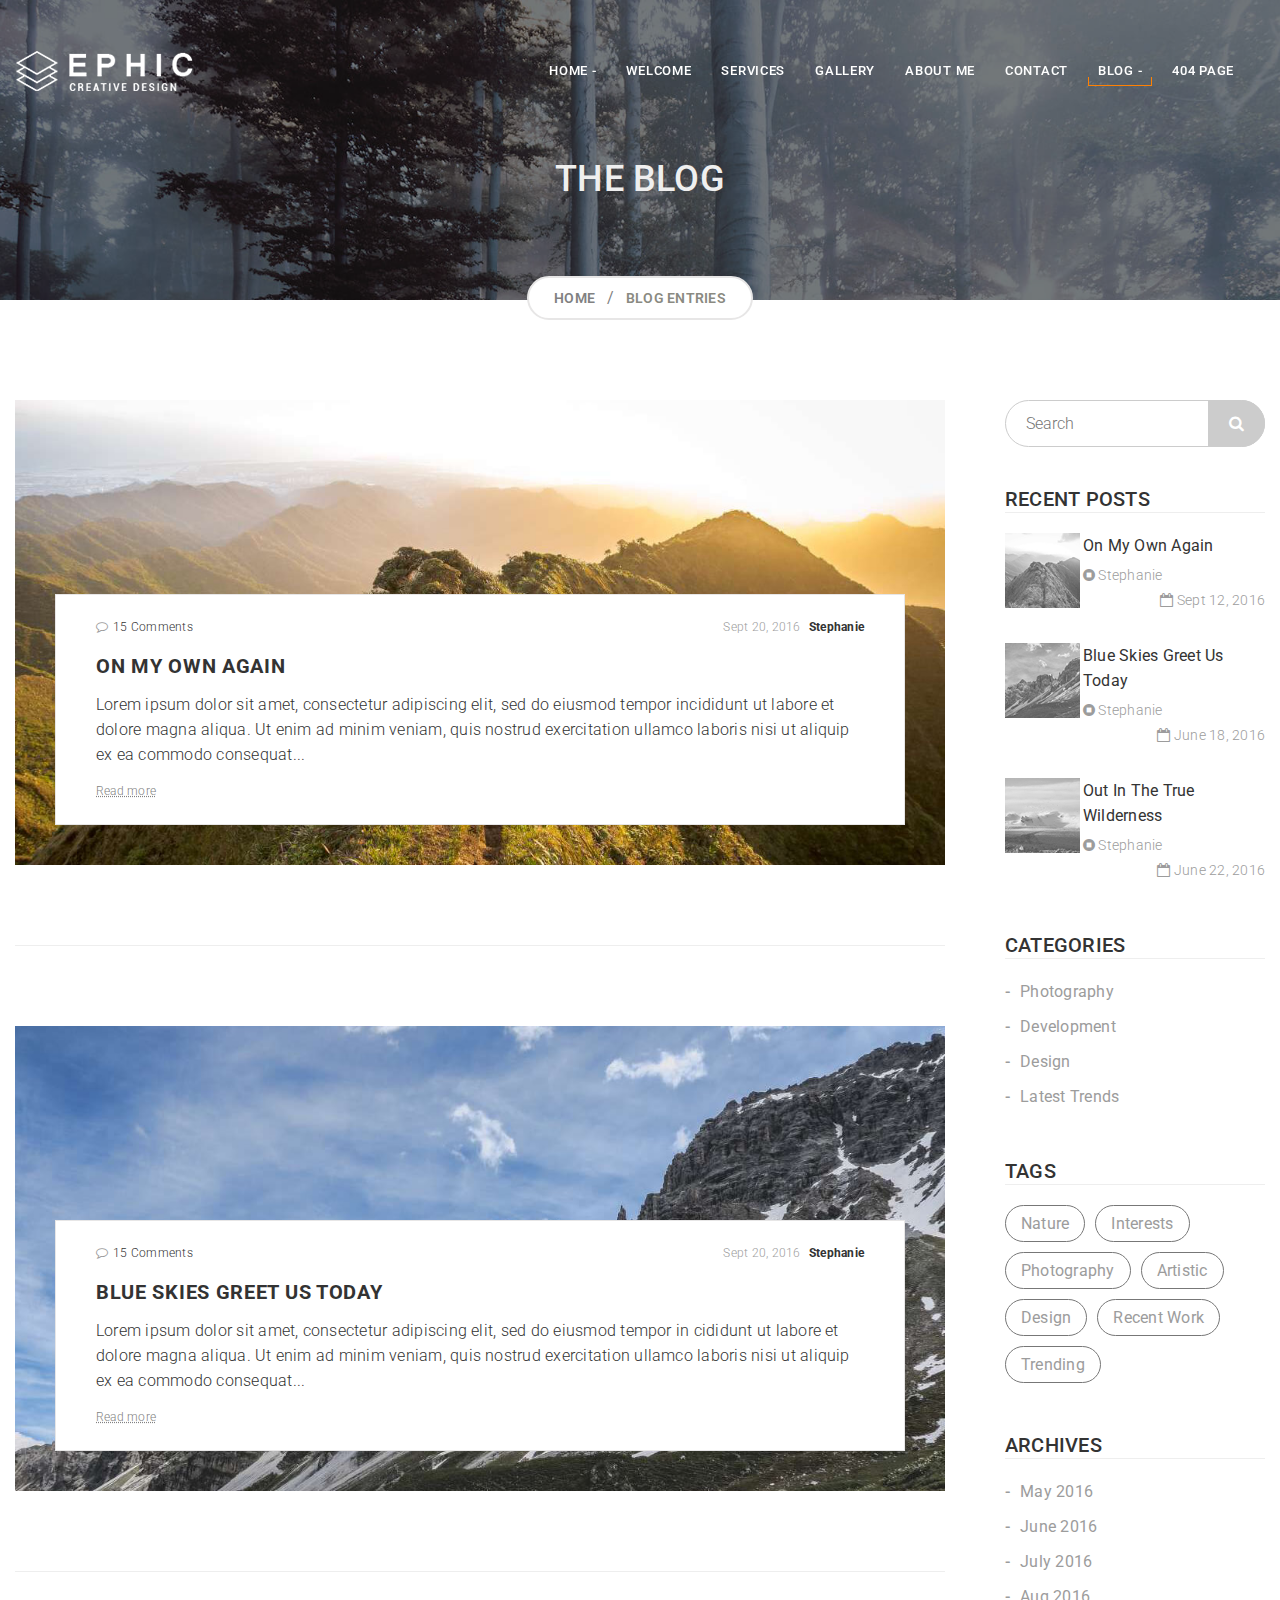
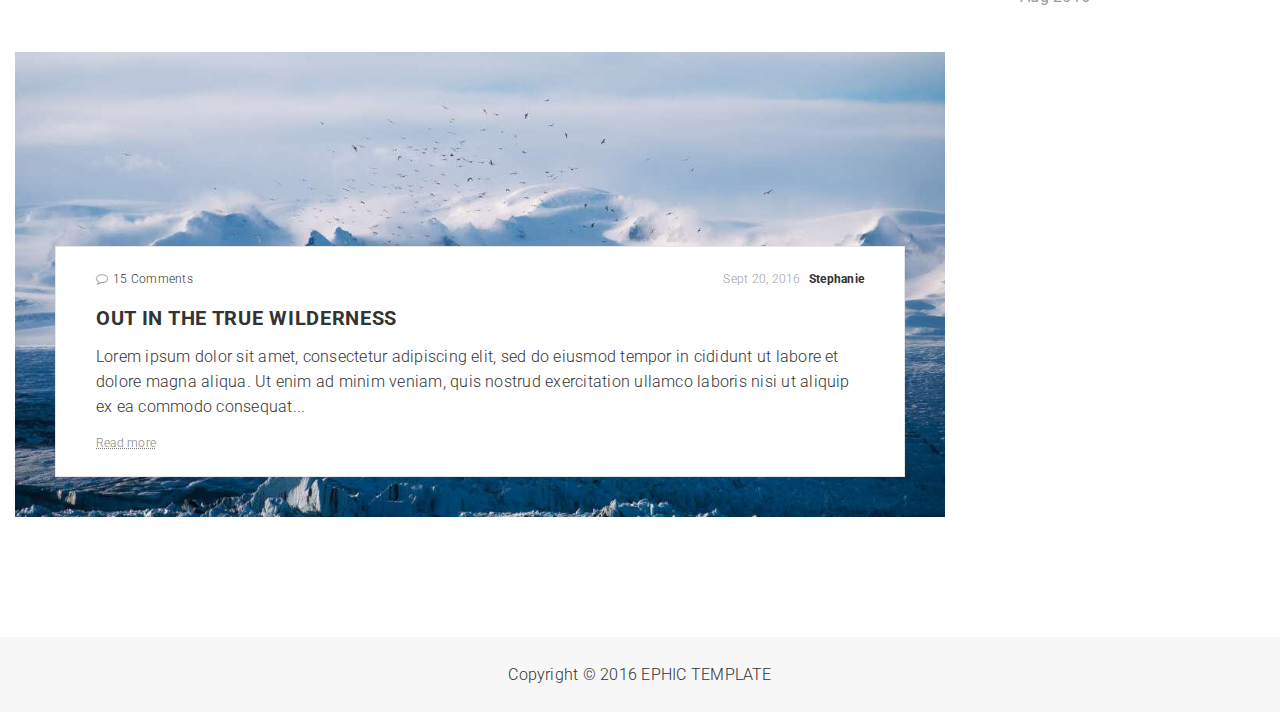
<file: blog.html>
<!DOCTYPE html>
<html lang="en">
	<head>
		<meta charset="UTF-8">
		<meta http-equiv="X-UA-Compatible" content="IE=edge">
		<meta name="description" content="A Personal Work Template">
		<meta name="keywords" content="CV, Personal Portfolio, My Services">
		<meta name="author" content="SH-Themes">
		<meta name="viewport" content="width=device-width">

		<title>Blog | Ephic</title>
		<link href="https://fonts.googleapis.com/css?family=Roboto+Condensed:300,400,700%7CRoboto:300,400,500,700,900" rel="stylesheet">

		<link href="css/font-awesome.min.css" rel="stylesheet">
		<link href="css/bootstrap.min.css" rel="stylesheet">
		<link href="css/jquery.fancybox.css" rel="stylesheet">
		<link href="css/owl.carousel.css" rel="stylesheet">
		<link href="css/animate.min.css" rel="stylesheet">
		<link href="css/style.css" rel="stylesheet">

	</head>

	<body>
		<div class="wrapper">
	        <header id="totop">
				<div class="top-holder top-holder-fixed">
					<!-- Main Navigation -->
					<div class="main-menu">
						<nav class="navbar navbar-default">
							<div class="container container-large">
								<div class="navbar-header">
									<button type="button" class="navbar-toggle collapsed" data-toggle="collapse" data-target="#navbar" aria-expanded="false" aria-controls="navbar">
										<span class="sr-only">Toggle navigation</span>
										<span class="icon-bar"></span>
										<span class="icon-bar"></span>
										<span class="icon-bar"></span>
									</button>
									<a class="navbar-brand" href="#">
										<div class="nav-logo">
											<img src="img/nav-logo.png" alt="Logo" class="navbar-logo img-responsive" />
										</div>
									</a>
								</div>
								<div id="navbar" class="navbar-collapse collapse">
									<ul class="nav navbar-nav">
										<li class="dropdown"><a href="#" class="dropdown-toggle" data-toggle="dropdown" role="button" aria-haspopup="true" aria-expanded="false">Home -</a>
											<ul class="dropdown-menu">
												<li><a href="top-slide.html">Home - Slider</a></li>
												<li><a href="index.html">Home - Single Image</a></li>
											</ul>
										</li>
										<li><a href="top-slide.html#intro">Welcome</a></li>
										<li><a href="top-slide.html#services">Services</a></li>
										<li><a href="top-slide.html#gallery">Gallery</a></li>
										<li><a href="top-slide.html#about">About Me</a></li>
										<li><a href="top-slide.html#contact">Contact</a></li>
										<li class="dropdown active-item">
											<a href="#" class="dropdown-toggle" data-toggle="dropdown" role="button" aria-haspopup="true" aria-expanded="false">Blog -</a>
											<ul class="dropdown-menu">
												<li class="active-item"><a href="blog.html">Blog Right Sidebar</a></li>
												<li><a href="blog-left.html">Blog Left Sidebar</a></li>
												<li><a href="blog-single.html">Blog Single Entry</a></li>
											</ul>
										</li>
										<li><a href="404.html">404 Page</a></li>
									</ul>
								</div><!--/.nav-collapse -->
							</div>
						</nav>
					</div>
					<!-- End Main Navigation -->
				</div> <!-- End Top Holder -->
			</header>


			<section id="top-section" class="top-section">
				<div class="blog-header"> 
					<div class="blog-header-inner">
						<h1>The Blog</h1>
					</div>
					<div class="blog-header-overlay">
					</div>
				</div>
			</section>

		<!-- Blog -->
		<section class="blog-section">
			<div class="page-banner">
				<div class="page-banner-inner"><a href="top-slide.html">HOME</a>
					<span class="sep">&nbsp;&nbsp;/&nbsp;&nbsp;</span>
					BLOG ENTRIES
				</div>
			</div>
			<div class="container container-large upper100">
				<div class="row">
					<!-- Main Blog -->
					<div class="col-xs-12 col-sm-12 col-md-8 col-lg-9">
						<div class="blog-content">
							<div class="row">
								<div class="col-xs-12">
									<article class="bl-entry">
										<img class="main-img img-responsive" src="img/blog/blog1.jpg" alt="" />
 										<div class="blog-post">
											<div class="bl-title">
												<div class="bl-comments"><i class="fa fa-comment-o"></i>15 Comments</div>
												<div class="bl-auth"><span>Sept 20, 2016</span> <a href="#">Stephanie</a></div>
												<div class="clearfix"></div>
												<h2><a href="#">On My Own Again</a></h2>
											</div>
											<div class="bl-excerpt">
												<p>
												Lorem ipsum dolor sit amet, consectetur adipiscing elit, sed do eiusmod tempor incididunt ut labore et dolore magna aliqua. Ut enim ad minim veniam, quis nostrud exercitation ullamco laboris nisi ut aliquip ex ea commodo consequat...
												</p>
											</div>
											<a class="readmore" href="#">Read more</a>
										</div>
									</article>
								</div>

								<div class="blog-sep">
									<hr />
								</div>
								<div class="col-xs-12">
									<article class="bl-entry">
									<img class="main-img img-responsive" src="img/blog/blog2.jpg" alt="" />
										<div class="blog-post">
											<div class="bl-title">
												<div class="bl-comments"><i class="fa fa-comment-o"></i>15 Comments</div>
												<div class="bl-auth"><span>Sept 20, 2016</span> <a href="#">Stephanie</a></div>
												<div class="clearfix"></div>
												<h2><a href="#">Blue Skies Greet Us Today</a></h2>
											</div>
											<div class="bl-excerpt">
												<p>
												Lorem ipsum dolor sit amet, consectetur adipiscing elit, sed do eiusmod tempor in
cididunt ut labore et dolore magna aliqua. Ut enim ad minim veniam, quis nostrud exercitation ullamco laboris nisi ut aliquip ex 
ea commodo consequat...
												</p>
											</div>
											<a class="readmore" href="#">Read more</a>
										</div>
									</article>
								</div>

								<div class="blog-sep"><hr /></div>

								<div class="col-xs-12">
									<article class="bl-entry">
										<img class="main-img img-responsive" src="img/blog/blog3.jpg" alt="" />
										<div class="blog-post">
											<div class="bl-title">
												<div class="bl-comments"><i class="fa fa-comment-o"></i>15 Comments</div>
												<div class="bl-auth"><span>Sept 20, 2016</span> <a href="#">Stephanie</a></div>
												<div class="clearfix"></div>
												<h2><a href="#">Out In The True Wilderness</a></h2>
											</div>
											<div class="bl-excerpt">
												<p>
												Lorem ipsum dolor sit amet, consectetur adipiscing elit, sed do eiusmod tempor in
cididunt ut labore et dolore magna aliqua. Ut enim ad minim veniam, quis nostrud exercitation ullamco laboris nisi ut aliquip ex 
ea commodo consequat...
												</p>
											</div>
											<a class="readmore" href="#">Read more</a>
										</div>
									</article>
								</div>
								<div class="blog-sep"></div>
							</div>
						</div>
					</div><!-- End Blog Main Section -->
					<!-- Blog Right Sidebar -->
					<div class="col-xs-12 col-sm-12 col-md-4 col-lg-3">
						<div class="blog-sidebar">
							<div class="sidebar-widget widget_search">
								<form class="search-form" action="#">
									<input type="text" class="searchbox" placeholder="Search" />
									<input type="submit" class="submits" value="&#xf002;" />
								</form>
							</div>
							<div class="sidebar-widget">
								<div class="recent">
									<h4>Recent Posts</h4>
										<div class="recent_entry">
											<div class="recent_thumb">
												<img src="img/blog/blog1-thumb.jpg" alt="" />
											</div>
											<div class="sb-title">
												<p><a href="#">On My Own Again</a></p>
												<div class="sb-auth"><i class="fa fa-stop-circle"></i> Stephanie</div>
												<div class="sb-smdate"><i class="fa fa-calendar-o"></i> Sept 12, 2016</div>
											</div>
										</div>
										<div class="recent_entry">
											<div class="recent_thumb">
												<img src="img/blog/blog2-thumb.jpg" alt="" />
											</div>
											<div class="sb-title">
												<p><a href="#">Blue Skies Greet Us Today</a></p>
												<div class="sb-auth"><i class="fa fa-stop-circle"></i> Stephanie</div>
												<div class="sb-smdate"><i class="fa fa-calendar-o"></i> June 18, 2016</div>
											</div>
										</div>
										<div class="recent_entry">
											<div class="recent_thumb">
												<img src="img/blog/blog3-thumb.jpg" alt="" />
											</div>
											<div class="sb-title">
												<p><a href="#">Out In The True Wilderness</a></p>
												<div class="sb-auth"><i class="fa fa-stop-circle"></i> Stephanie</div>
												<div class="sb-smdate"><i class="fa fa-calendar-o"></i> June 22, 2016</div>
											</div>
										</div>
									</div>
								</div>
								<div class="sidebar-widget">
									<div class="categories">
										<h4>Categories</h4>
										<ul>
											<li><a href="#">Photography</a></li>
											<li><a href="#">Development</a></li>
											<li><a href="#">Design</a></li>
											<li><a href="#">Latest Trends</a></li>
										</ul>
									</div>
								</div>
								<div class="sidebar-widget">
									<div class="tags">
										<h4>Tags</h4>
										<ul>
											<li><a href="#">Nature</a></li>
											<li><a href="#">Interests</a></li>
											<li><a href="#">Photography</a></li>
											<li><a href="#">Artistic</a></li>
											<li><a href="#">Design</a></li>
											<li><a href="#">Recent Work</a></li>
											<li><a href="#">Trending</a></li>
										</ul>
									</div>
								</div>
								<div class="sidebar-widget">
									<div class="archives">
										<h4>Archives</h4>
										<ul>
											<li><a href="#">May 2016</a></li>
											<li><a href="#">June 2016</a></li>
											<li><a href="#">July 2016</a></li>
											<li><a href="#">Aug 2016</a></li>
										</ul>
									</div>
								</div>
							</div>
						</div><!-- End Blog Right Sidebar -->
					</div>
				</div>
			</section>
			<a href="#" id="toparrow" class="totop"><i class="fa fa-long-arrow-up"> </i></a>

			<footer class="footer">
				<div class="container container-large">
					<div class="row">
						<div class="col-md-12 text-center">
							<p>Copyright &copy; 2016 EPHIC TEMPLATE</p>
						</div>
					</div>
				</div>
			</footer>
		</div>

		<script type="text/javascript" src="js/jquery-2.2.4.min.js"></script>
		<script type="text/javascript" src="js/bootstrap.min.js"></script>
		<script type="text/javascript" src="js/jquery.bootstrap-dropdown-hover.min.js"></script>
		<script type="text/javascript" src="js/jquery.fancybox.pack.js"></script>
		<script type="text/javascript" src="js/isotope.pkgd.min.js"></script>
		<script type="text/javascript" src="js/owl.carousel.min.js"></script>
		<script type="text/javascript" src="js/waypoints.min.js"></script>
		<script type="text/javascript" src="js/parallax.min.js"></script>
		<script type="text/javascript" src="js/mystickymenu.min.js"></script>
		<script type="text/javascript" src="js/ephic.js"></script>

	</body>
</html>
</file>
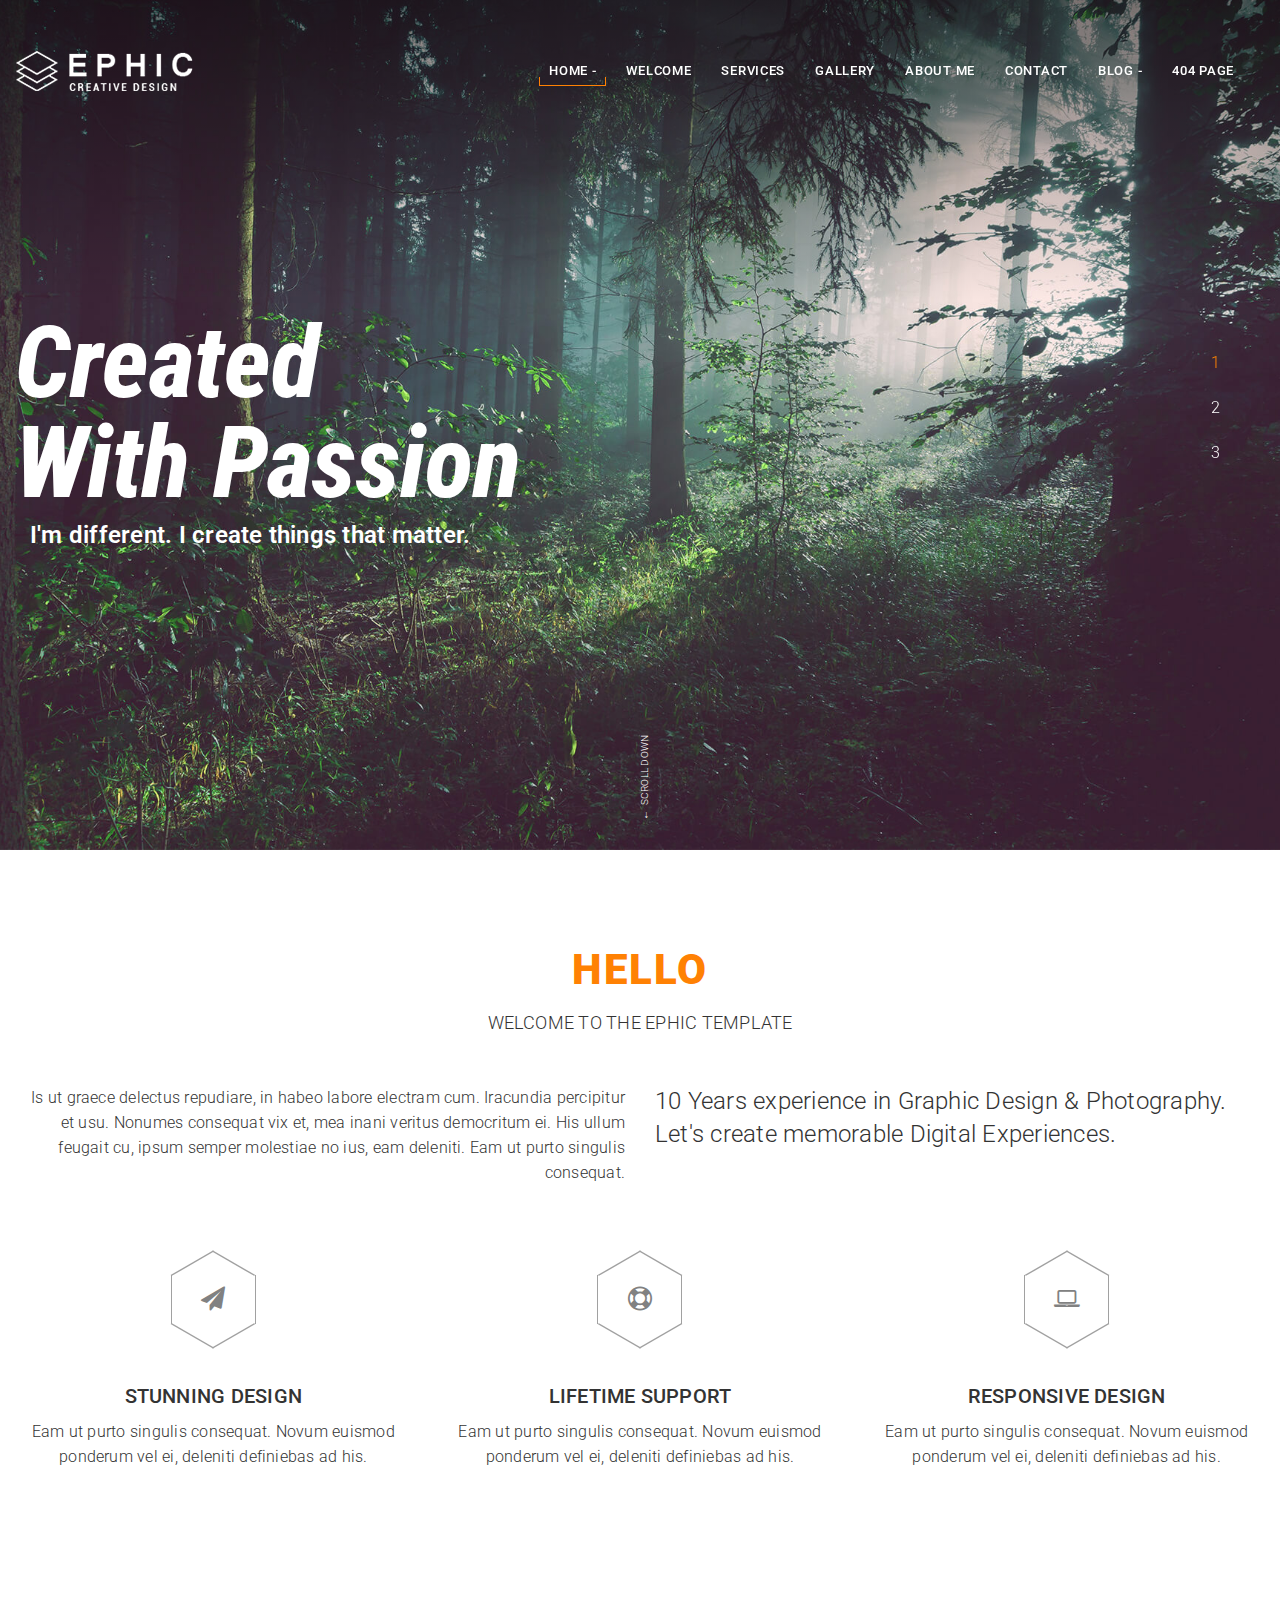
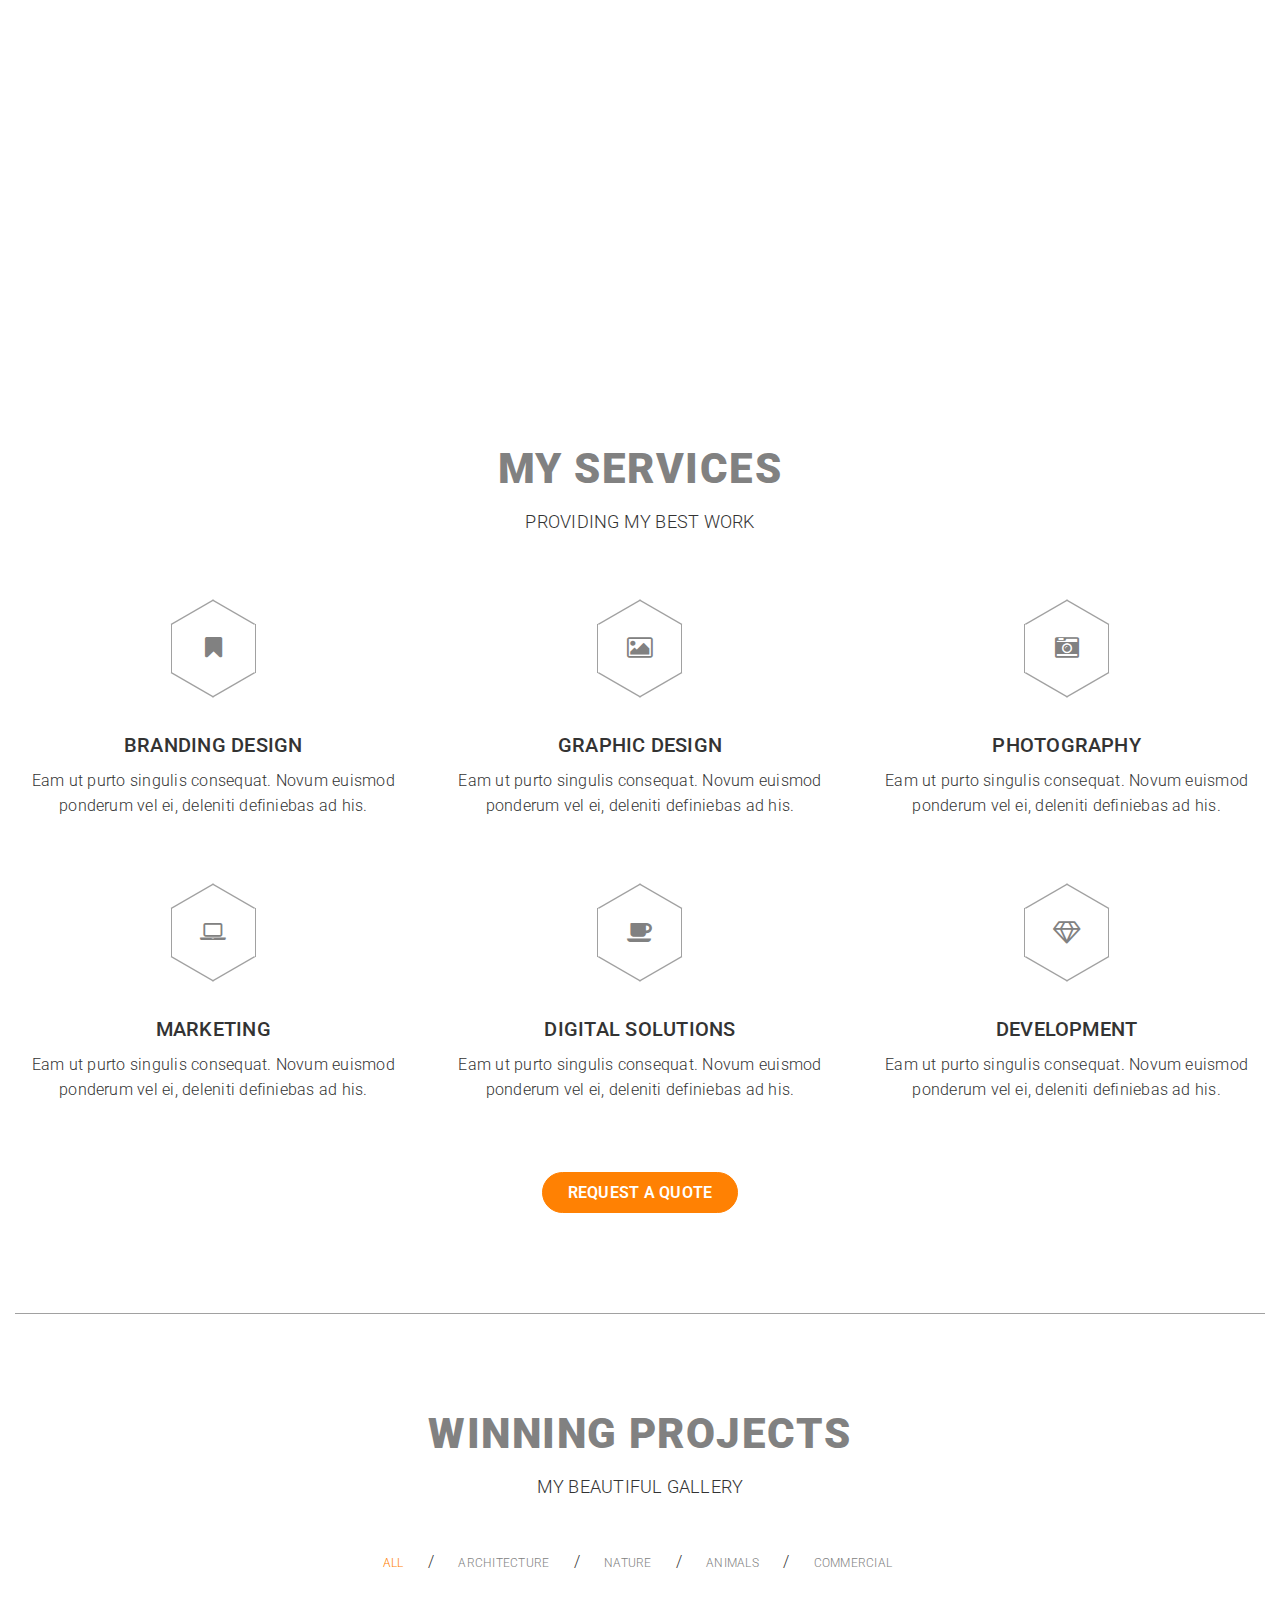
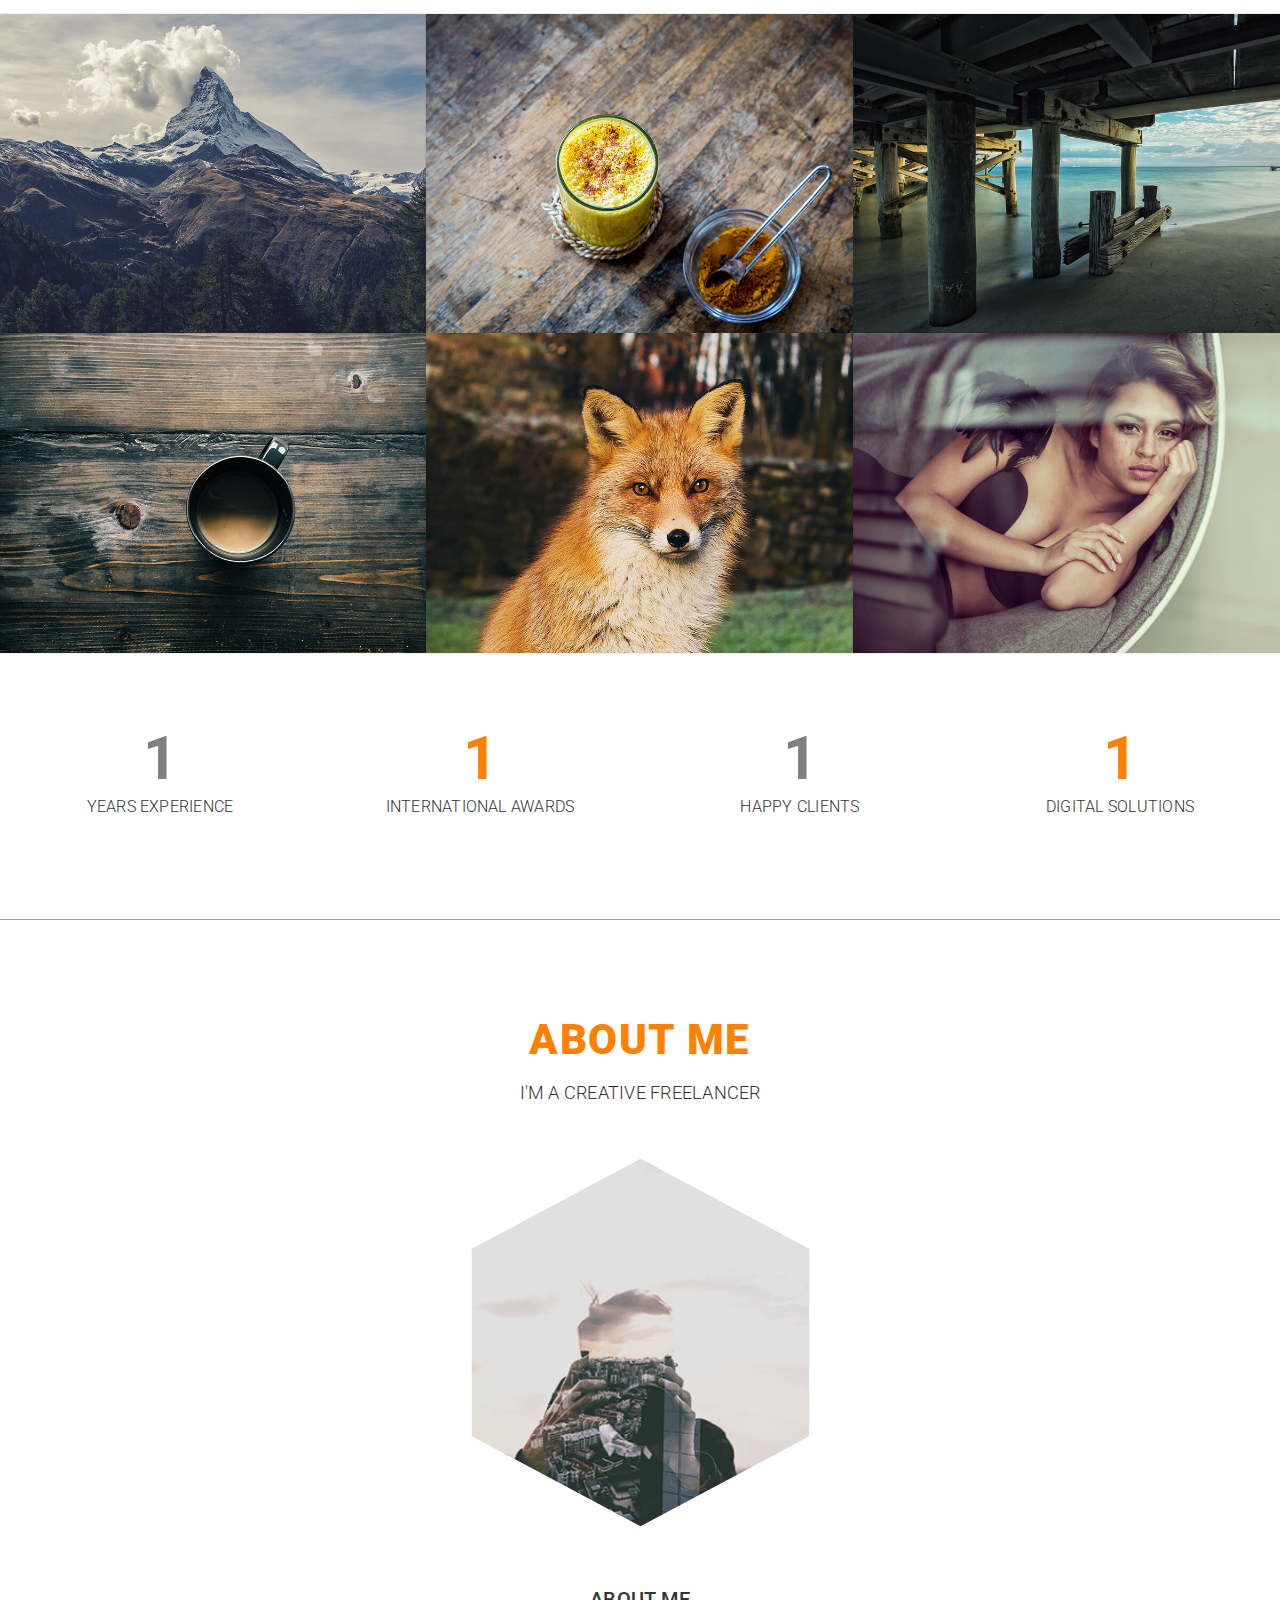
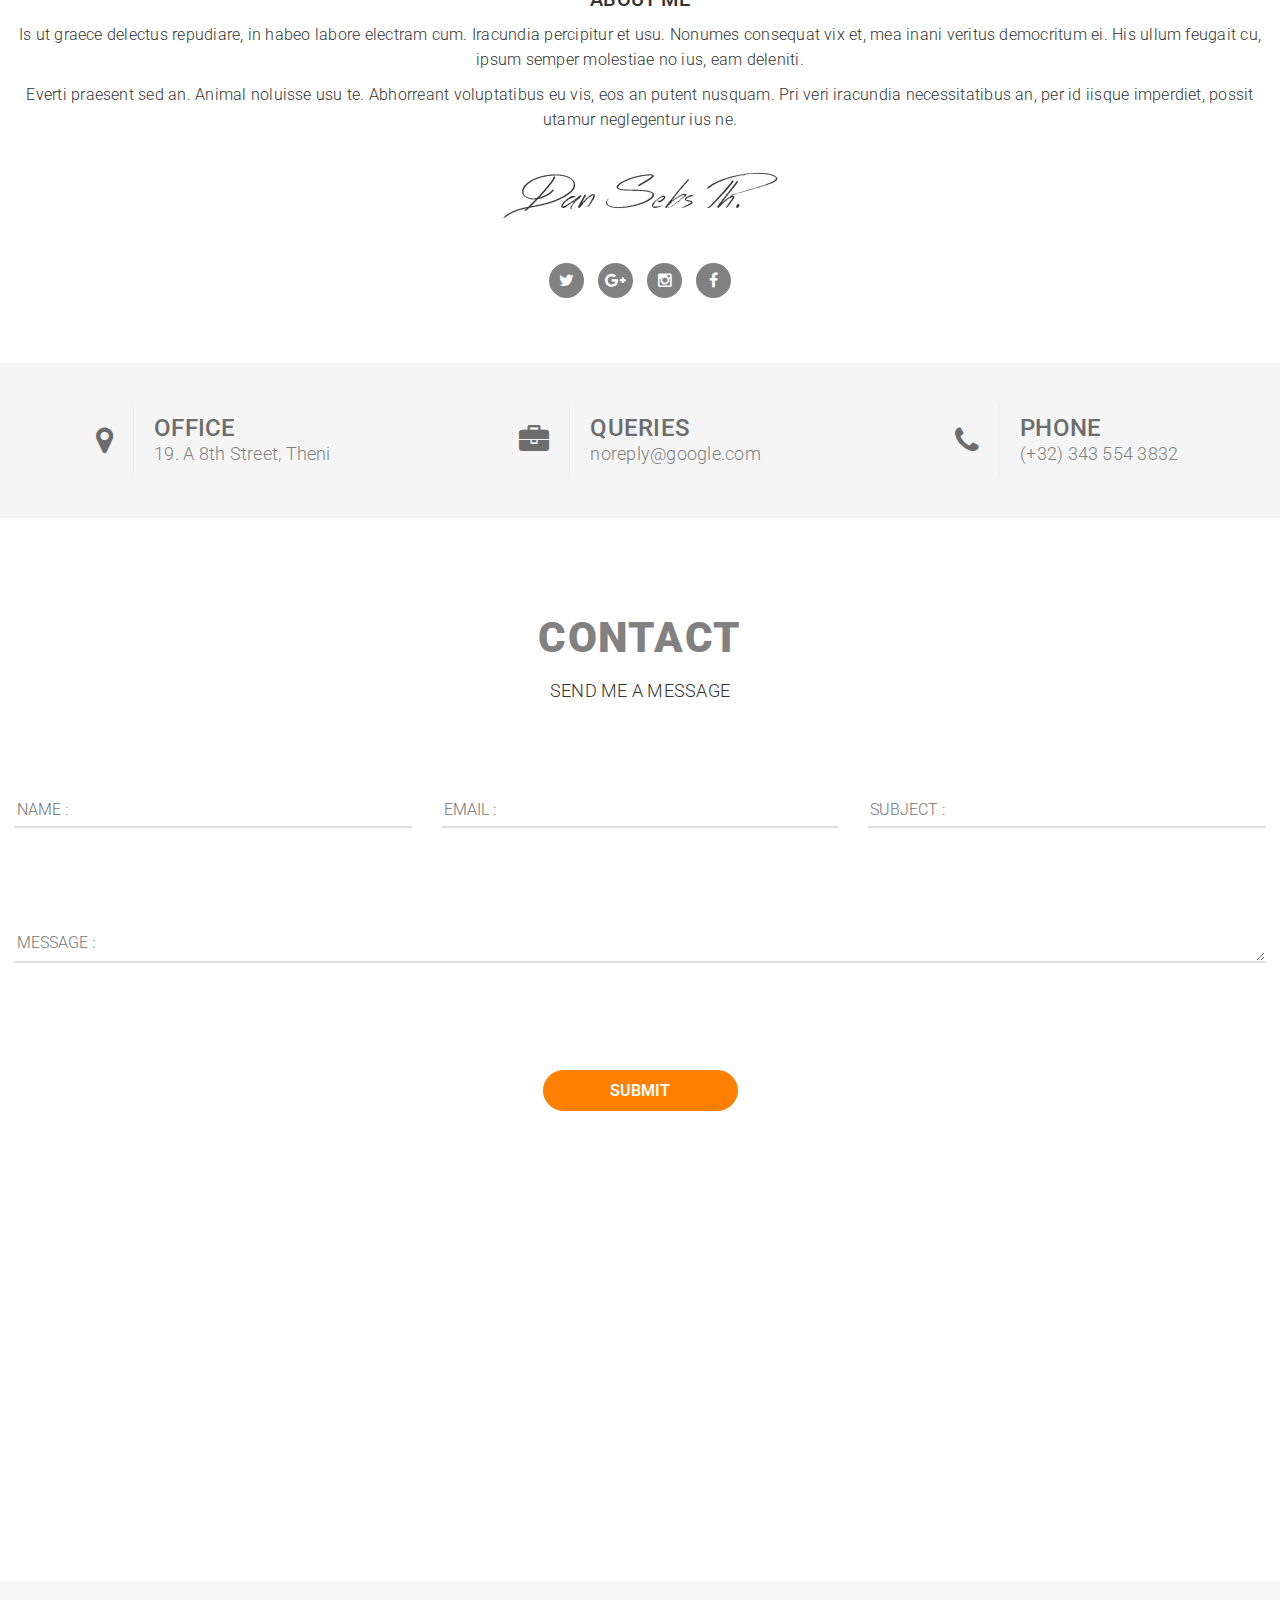
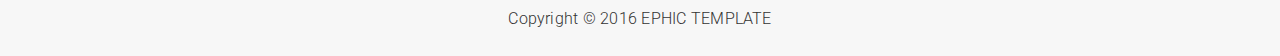
<file: top-slide.html>
<!DOCTYPE html>
<html lang="en">
	<head>
		<meta charset="UTF-8">
		<meta http-equiv="X-UA-Compatible" content="IE=edge">
		<meta name="description" content="A Personal Work Template">
		<meta name="keywords" content="CV, Personal Portfolio, My Services">
		<meta name="author" content="SH-Themes">
		<meta name="viewport" content="width=device-width">

		<title>Home | Ephic</title>
		<link href="https://fonts.googleapis.com/css?family=Roboto+Condensed:300,400,700%7CRoboto:300,400,500,700,900" rel="stylesheet">

		<link href="css/font-awesome.min.css" rel="stylesheet">
		<link href="css/bootstrap.min.css" rel="stylesheet">
		<link href="css/jquery.fancybox.css" rel="stylesheet">
		<link href="css/owl.carousel.css" rel="stylesheet">
		<link href="css/animate.min.css" rel="stylesheet">
		<link href="css/style.css" rel="stylesheet">

	</head>

	<body>
		<div class="wrapper">
			<header id="totop">
				<div class="top-holder top-holder-fixed">
					<!-- Main Navigation -->
					<div class="main-menu">
						<nav class="navbar navbar-default">
							<div class="container container-large">
								<div class="navbar-header">
									<button type="button" class="navbar-toggle collapsed" data-toggle="collapse" data-target="#navbar" aria-expanded="false" aria-controls="navbar">
										<span class="sr-only">Toggle navigation</span>
										<span class="icon-bar"></span>
										<span class="icon-bar"></span>
										<span class="icon-bar"></span>
									</button>
									<a class="navbar-brand" href="#">
										<div class="nav-logo">
											<img src="img/nav-logo.png" alt="Logo" class="navbar-logo img-responsive" />
										</div>
									</a>
								</div>
								<div id="navbar" class="navbar-collapse collapse">
				 					<ul class="nav navbar-nav">
										<li class="dropdown active-item"><a href="#" class="dropdown-toggle" data-toggle="dropdown" 
role="button" aria-haspopup="true" aria-expanded="false">Home -</a>
											<ul class="dropdown-menu">
												<li><a href="#top-section">Home - Slider</a></li>
												<li><a href="index.html">Home - Single Image</a></li>
											</ul>
										</li>
										<li><a href="#intro">Welcome</a></li>
										<li><a href="#services">Services</a></li>
										<li><a href="#gallery">Gallery</a></li>
										<li><a href="#about">About Me</a></li>
										<li><a href="#contact">Contact</a></li>
										<li class="dropdown">
											<a href="#" class="dropdown-toggle" data-toggle="dropdown" role="button" aria-haspopup="true" aria-expanded="false">Blog -</a>
											<ul class="dropdown-menu">
												<li><a href="blog.html">Blog Right Sidebar</a></li>
												<li><a href="blog-left.html">Blog Left Sidebar</a></li>
												<li><a href="blog-single.html">Blog Single Entry</a></li>
											</ul>
										</li>
										<li><a href="404.html">404 Page</a></li>
									</ul>
								</div><!--/.nav-collapse -->
							</div>
						</nav>
					</div>
					<!-- End Main Navigation -->
				</div> <!-- End Top Holder -->
			</header>

			<main>
				<section id="top-section" class="top-section"> <!-- Top Carousel -->
				<div id="toTop"></div>
				<!--features -->
					<div id="owl-carousel-features" class="owl-carousel">
						<div class="slide">
							<div class="main-image"></div>
							<div class="top-info">
								<div class="container container-large">
									<div class="row">
										<div class="col-md-8 col-sm-8 col-xs-10 top-info-sect">
											<h1>Created<br /> With Passion</h1>
											<p>I'm different.  I create things that matter.</p>
										</div>
									</div>
								</div>
								<div class="text-center">
									<a href="#scroll-down" class="scroll-down">&#8592;&nbsp; SCROLL DOWN</a>
								</div>
							</div>
						</div>
						<!-- End slide -->
						<div class="slide">
							<div class="main-image main-image2"></div>
							<div class="top-info">
								<div class="container container-large">
									<div class="row">
										<div class="col-md-8 col-sm-8 col-xs-10 top-info-sect">
											<h1>Created<br /> With Love</h1>
											<p>I'm different.  I create things that have meaning.</p>
										</div>
									</div>
								</div>
								<div class="text-center">
									<a href="#scroll-down" class="scroll-down">&#8592;&nbsp; SCROLL DOWN</a>
								</div>
							</div>
						</div>
						<!-- End slide -->
						<div class="slide">
							<div class="main-image main-image3"></div>
							<div class="top-info">
								<div class="container container-large">
									<div class="row">
										<div class="col-md-8 col-sm-8 col-xs-10 top-info-sect">
											<h1>Created<br /> In Detail</h1>
											<p>I'm different.  I create things with precision.</p>
										</div>
									</div>
								</div>
								<div class="text-center">
									<a href="#scroll-down" class="scroll-down">&#8592;&nbsp; SCROLL DOWN</a>
								</div>
							</div>
						</div>
						<!-- End slide -->
					</div>
				</section><!-- End top carousel -->

				<section id="intro" class="section-margin"><!-- Intro -->
					<div class="container container-large">
						<div class="row">
							<div class="col-md-12 text-center">
				   				<h2 class="sectionh colorh">Hello</h2>
								<p class="hdesc">Welcome to the Ephic Template</p>
							</div>
						</div>
						<div class="row upper40">
				  			<div class="col-md-6 text-right">
								<p>Is ut graece delectus repudiare, in habeo labore electram cum. Iracundia percipitur et usu. Nonumes consequat vix et, mea inani veritus democritum ei. His ullum feugait cu, ipsum semper molestiae no ius, eam deleniti.  Eam ut purto singulis consequat.</p>
							</div>
							<div class="col-md-6 intro-summary">
								<p>10 Years experience in Graphic Design & Photography.  Let's create memorable Digital Experiences.</p>
							</div>
						</div>
						<div class="row intro-info">
							<div class="col-md-4 text-center">
								<div class="shape">
				 					<div class="hexagon">
										<i class="fa fa-paper-plane"></i>
									</div>
				 				</div>
								<h4>Stunning Design</h4>
								<p>Eam ut purto singulis consequat. Novum euismod ponderum vel ei, deleniti definiebas ad his.</p>
							</div>
							<div class="col-md-4 text-center">
								<div class="shape">
									<div class="hexagon">
										<i class="fa fa-support"></i>
									</div>
								</div>
								<h4>Lifetime Support</h4>
								<p>Eam ut purto singulis consequat. Novum euismod ponderum vel ei, deleniti definiebas ad his.</p>
							</div>
							<div class="col-md-4 text-center">
								<div class="shape">
									<div class="hexagon">
										<i class="fa fa-laptop"></i>
									</div>
								</div>
								<h4>Responsive Design</h4>
								<p>Eam ut purto singulis consequat. Novum euismod ponderum vel ei, deleniti definiebas ad his.</p>
							</div>
						</div>
					</div>
				</section><!-- End Intro -->

				<section id="parallax1" class="section-margin"><!-- Parallax -->
					<div class="parallax-window" data-parallax="scroll" data-image-src="img/fox.jpg">
						<div class="container container-large">
							<div class="row">
								<div class="col-md-8 col-sm-8 col-xs-10 parallax-info">
									<h1>Your life<br /> is beautiful</h1>
									<p>inspired by nature.</p>
								</div>
							</div>
						</div>
					</div>
				</section><!-- End Parallax -->

				<section id="services" class="section-margin"><!-- Services -->
					<div class="container container-large">
						<div class="row">
							<div class="col-md-12 text-center">
								<h2 class="sectionh">My Services</h2>
								<p class="hdesc">Providing My Best Work</p>
							</div>
						</div>
						<div class="row services-icons">
							<div class="col-md-4 text-center">
								<div class="shape">
				 					<div class="hexagon">
										<i class="fa fa-bookmark"></i>
									</div>
								</div>
								<h4>Branding Design</h4>
								<p>Eam ut purto singulis consequat. Novum euismod ponderum vel ei, deleniti definiebas ad his.</p>
							</div>
							<div class="col-md-4 text-center">
								<div class="shape">
									<div class="hexagon">
										<i class="fa fa-picture-o"></i>
									</div>
								</div>
								<h4>Graphic Design</h4>
								<p>Eam ut purto singulis consequat. Novum euismod ponderum vel ei, deleniti definiebas ad his.</p>
							</div>
							<div class="col-md-4 text-center">
								<div class="shape">
									<div class="hexagon">
										<i class="fa fa-camera-retro"></i>
									</div>
								</div>
								<h4>Photography</h4>
								<p>Eam ut purto singulis consequat. Novum euismod ponderum vel ei, deleniti definiebas ad his.</p>
							</div>
						</div>
						<div class="row services-icons">
							<div class="col-md-4 text-center">
								<div class="shape">
									<div class="hexagon">
										<i class="fa fa-laptop"></i>
									</div>
								</div>
								<h4>Marketing</h4>
								<p>Eam ut purto singulis consequat. Novum euismod ponderum vel ei, deleniti definiebas ad his.</p>
							</div>
							<div class="col-md-4 text-center">
								<div class="shape">
									<div class="hexagon">
										<i class="fa fa-coffee"></i>
									</div>
								</div>
								<h4>Digital Solutions</h4>
								<p>Eam ut purto singulis consequat. Novum euismod ponderum vel ei, deleniti definiebas ad his.</p>
							</div>
							<div class="col-md-4 text-center">
								<div class="shape">
									<div class="hexagon">
										<i class="fa fa-diamond"></i>
									</div>
								</div>
								<h4>Development</h4>
								<p>Eam ut purto singulis consequat. Novum euismod ponderum vel ei, deleniti definiebas ad his.</p>
							</div>
						</div>
						<div class="row">
							<div class="col-md-12 text-center upper60">
								<a href="#" class="primary-btn">Request A Quote</a>
							</div>
							<div class="col-md-12">
								<div class="section-border upper100"></div>
  							</div>
						</div>
					</div>	
				</section><!-- End Services -->

				<section id="gallery" class="gallery section-margin"><!-- Gallery -->
					<div class="container container-large">
						<div class="row">
							<div class="col-md-12 text-center">
								<h2 class="sectionh">Winning Projects</h2>
								<p class="hdesc">My Beautiful Gallery</p>
							</div>
						</div>
						<div class="row">
							<div class="col-md-12 text-center">
								<div id="isotope-filters" class="filter-container isotopeFilters2">
									<ul class="list-inline filter">
										<li class="active"><a href="#" data-filter="*">All </a></li>
										<li class="sep"> / </li>
										<li><a href="#" data-filter=".architecture">Architecture</a></li>
										<li class="sep"> / </li>
										<li><a href="#" data-filter=".nature">Nature</a></li>
										<li class="sep"> / </li>
										<li><a href="#" data-filter=".animals">Animals</a></li>
										<li class="sep"> / </li>
										<li><a href="#" data-filter=".commercial">Commercial</a></li>
									</ul>
								</div>
							</div>
						</div> <!--Isotope Selector -->
					</div>
					<div class="container-fluid">
						<div class="row">
							<div id="isotope-container" class="isotopeContainer">
								<div class="col-md-4 col-sm-6 nopadding isotopeSelector nature">																		<article class="">
										<figure>
											<img src="img/gallery/gallery1.jpg" alt="">
											<div class="overlay-background">
												<div class="inner"></div>
											</div>
											<div class="overlay">
												<div class="inner-overlay">
													<div class="inner-overlay-content ">
														<a data-fancybox-title="The Mountain" class="fancybox-pop" data-fancybox-group="gallery" href="img/gallery/gallery1.jpg">
															<div class="image-info"><i>"The Mountain"</i>
																<p class="image-group">Photography - 22.03.2016</p>
															</div>
														</a>
													</div>
												</div>
											</div>
										</figure>
									</article>
								</div> <!-- End isotopeSelector -->
								<div class="col-md-4 col-sm-6 nopadding isotopeSelector nature commercial">
									<article class="">
										<figure>
											<img src="img/gallery/gallery2.jpg" alt="">
											<div class="overlay-background">
												<div class="inner"></div>
											</div>
											<div class="overlay">
												<div class="inner-overlay">
													<div class="inner-overlay-content ">
														<a data-fancybox-title="Distinct" class="fancybox-pop" data-fancybox-group="gallery" href="img/gallery/gallery2.jpg">
															<div class="image-info"><i>"Distinct"</i>
																<p class="image-group">Photography - 22.03.2016</p>
															</div>
														</a>
													</div>
												</div>
											</div>
										</figure>
									</article>
								</div> <!-- End isotopeSelector -->
								<div class="col-md-4 col-sm-6 nopadding isotopeSelector architecture commercial">
									<article class="">
										<figure>
											<img src="img/gallery/gallery3.jpg" alt="">
											<div class="overlay-background">
												<div class="inner"></div>
											</div>
											<div class="overlay">
												<div class="inner-overlay">
													<div class="inner-overlay-content ">
														<a data-fancybox-title="Outside" class="fancybox-pop" data-fancybox-group="gallery" href="img/gallery/gallery3.jpg">
															<div class="image-info"><i>"Outside"</i>
																<p class="image-group">Photography - 22.03.2016</p>
															</div>
														</a>
													</div>
												</div>
											</div>
										</figure>
									</article>
								</div> <!-- End isotopeSelector -->
								<div class="col-md-4 col-sm-6 nopadding isotopeSelector architecture nature commercial">
									<article class="">
										<figure>
											<img src="img/gallery/gallery4.jpg" alt="">
											<div class="overlay-background">
												<div class="inner"></div>
											</div>
											<div class="overlay">
												<div class="inner-overlay">
													<div class="inner-overlay-content ">
														<a data-fancybox-title="Of Course" class="fancybox-pop" data-fancybox-group="gallery" href="img/gallery/gallery4.jpg">
															<div class="image-info"><i>"Of Course"</i>
																<p class="image-group">Photography - 22.03.2016</p>
															</div>
														</a>
													</div>
												</div>
											</div>
										</figure>
									</article>
								</div> <!-- End isotopeSelector -->
								<div class="col-md-4 col-sm-6 nopadding isotopeSelector nature animals">
									<article class="">
										<figure>
											<img src="img/gallery/gallery5.jpg" alt="">
											<div class="overlay-background">
												<div class="inner"></div>
											</div>
											<div class="overlay">
												<div class="inner-overlay">
													<div class="inner-overlay-content ">
														<a data-fancybox-title="He Sees You" class="fancybox-pop" data-fancybox-group="gallery" href="img/gallery/gallery5.jpg">
															<div class="image-info"><i>"He Sees You"</i>
																<p class="image-group">Photography - 22.03.2016</p>
															</div>
														</a>
													</div>
												</div>
											</div>
										</figure>
									</article>
								</div> <!-- End isotopeSelector -->
								<div class="col-md-4 col-sm-6 nopadding isotopeSelector nature commercial">
									<article class="">
										<figure>
											<img src="img/gallery/gallery6.jpg" alt="">
											<div class="overlay-background">
												<div class="inner"></div>
											</div>
											<div class="overlay">
												<div class="inner-overlay">
													<div class="inner-overlay-content ">
														<a data-fancybox-title="Remember" class="fancybox-pop" data-fancybox-group="gallery" href="img/gallery/gallery6.jpg">
															<div class="image-info"><i>"Remember"</i>
																<p class="image-group">Photography - 22.03.2016</p>
															</div>
														</a>
													</div>
												</div>
											</div>
										</figure>
									</article>
								</div> <!-- End isotopeSelector -->
							</div> <!-- End Isotope Container -->
						</div> <!-- End Row -->
					</div>
				</section><!-- End Gallery -->

				<section id="stats" class="stats section-margin"><!-- Statistics -->
					<div class="container container-large">
						<div class="row">
							<div class="col-md-3 col-sm-6 text-center stat-div">
								<span class="stat" data-start="1" data-stop="12" data-speed="1500">1</span>
								Years Experience
							</div>	
							<div class="col-md-3 col-sm-6 text-center stat-div"> 
								<span class="stat colorh" data-start="1" data-stop="15" data-speed="1500">1</span>
								International Awards
							</div>
							<div class="col-md-3 col-sm-6 text-center stat-div"> 
								<span class="stat" data-start="1" data-stop="100" data-speed="1500">1</span>
								Happy Clients
							</div>
							<div class="col-md-3 col-sm-6 text-center stat-div"> 
								<span class="stat colorh" data-start="1" data-stop="833" data-speed="1500">1</span>
								Digital Solutions
							</div>
						</div>
						<div class="row">
							<div class="section-border upper100"></div>
						</div>
					</div>
				</section>

				<section id="about" class="section-margin"><!-- Intro -->
					<div class="container container-large">
						<div class="row">
							<div class="col-md-12 text-center">
								<h2 class="sectionh colorh">About Me</h2>
								<p class="hdesc">I'm A Creative Freelancer</p>
							</div>
						</div>
						<div class="row upper40">
							<div class="col-md-12 text-center">
								<svg viewbox="0 0 100 100" version="1.1" xmlns="http://www.w3.org/2000/svg">
  									<defs>
										<pattern id="img" patternUnits="userSpaceOnUse" width="100" height="100">
	  										<image xlink:href="img/author.png" x="-25" width="150" height="100" />
										</pattern>
  									</defs>
  									<polygon id="hex" points="50 1 95 25 95 75 50 99 5 75 5 25" fill="url(#img)"/>
  									<text id="text" font-size="20" x="50" y="50" text-anchor="middle"></text>
								</svg>						
							</div>
						</div>
						<div class="row">
							<div class="col-md-12 text-center upper40">
								<h4>About Me</h4>
								<p>Is ut graece delectus repudiare, in habeo labore electram cum. Iracundia percipitur et usu. Nonumes consequat vix et, mea inani veritus democritum ei. His ullum feugait cu, ipsum semper molestiae no ius, eam deleniti.</p>

<p>Everti praesent sed an. Animal noluisse usu te. Abhorreant voluptatibus eu vis, eos an putent nusquam. Pri veri iracundia necessitatibus an, per id iisque imperdiet, possit utamur neglegentur ius ne.</p>
								<div class="upper40">
									<img class="img-responsive center-block" src="img/signature.png" alt="" />
									<ul class="social-links">
										<li><a href="#"><i class="fa fa-twitter"></i></a></li>
										<li><a href="#"><i class="fa fa-google-plus"></i></a></li>
										<li><a href="#"><i class="fa fa-instagram"></i></a></li>
										<li><a href="#"><i class="fa fa-facebook"></i></a></li>
									</ul>
								</div>
							</div>
						</div>
					</div><!-- container -->
					<div class="about-details upper60">
						<div class="container container-large">
							<div class="about-row row">
								<div class="col-md-4">
									<i class="fa fa-map-marker"></i><span class="vertical-sep"></span>
									<div class="details">
										<span class="detail-top">Office</span>
										<span class="detail-bot">19. A 8th Street, Theni</span>
									</div>
								</div>
								<div class="col-md-4">
									<i class="fa fa-briefcase"></i><span class="vertical-sep"></span>
									<div class="details">
										<span class="detail-top">Queries</span>
										<span class="detail-bot">noreply@google.com</span>
									</div>
								</div>
								<div class="col-md-4">
									<i class="fa fa-phone"></i><span class="vertical-sep"></span>
									<div class="details">
										<span class="detail-top">phone</span>
										<span class="detail-bot">(+32) 343 554 3832</span>
									</div>
								</div>
							</div>
						</div>
					</div>
				</section>

				<section id="contact" class="section-margin">
					 <div class="container container-large">
						<div class="row">
							<div class="col-md-12 text-center">
								<h2 class="sectionh">Contact</h2>
								<p class="hdesc">Send me a message</p>
							</div>
						</div>
						<div class="row upper80">
							<form class="contact-form" action="#" name="contact-form" method="post" id="contact-form">
								<div class="col-md-4">
									<input type="text" class="input_name" name="input_name" placeholder="NAME :" required />
								</div>
								<div class="col-md-4">
									<input type="text" class="input_email" name="input_email" placeholder="EMAIL :" required />
								</div>
								<div class="col-md-4">
									<input type="text" class="input_subject" name="input_subject" 
										placeholder="SUBJECT :" required />
								</div>
								<div class="col-md-12 upper80">
									<textarea class="input_message" name="input_message" 
										placeholder="MESSAGE :" required></textarea>
								</div>
								<div class="col-md-12 upper80 text-center">
									<input type="submit" id="submit" class="primary-btn form-submit" name="submit" value="Submit" />
									<div class="response"></div>
								</div>
							</form>
						</div>
					</div>
				</section>

				<section id="parallax2" class="section-margin"><!-- Parallax -->
					<div class="parallax-window" data-parallax="scroll" data-image-src="img/wolf.jpg">
						<div class="container container-large">
							<div class="row">
								<div class="col-md-5 col-md-offset-7 col-sm-6 col-sm-offset-6 col-xs-12 parallax-info">
									<h1>Be Yourself</h1>
									<p>inspired by nature.</p>
								</div>
							</div>
						</div>
					</div>
				</section><!-- End Parallax -->

			</main>
			<a href="#" id="toparrow" class="totop"><i class="fa fa-long-arrow-up"> </i></a>

			<footer class="footer">
				<div class="container container-large">
					<div class="row">
						<div class="col-md-12 text-center">
							<p>Copyright &copy; 2016 EPHIC TEMPLATE</p>
						</div>
					</div>
				</div>
			</footer>
		</div>

		<script type="text/javascript" src="js/jquery-2.2.4.min.js"></script>
		<script type="text/javascript" src="js/bootstrap.min.js"></script>
		<script type="text/javascript" src="js/jquery.bootstrap-dropdown-hover.min.js"></script>
		<script type="text/javascript" src="js/jquery.fancybox.pack.js"></script>
		<script type="text/javascript" src="js/isotope.pkgd.min.js"></script>
		<script type="text/javascript" src="js/owl.carousel.min.js"></script>
		<script type="text/javascript" src="js/waypoints.min.js"></script>
		<script type="text/javascript" src="js/parallax.min.js"></script>
		<script type="text/javascript" src="js/mystickymenu.min.js"></script>
		<script type="text/javascript" src="js/ephic.js"></script>

	</body>
</html>
</file>
<file: css/style.css>
/*------------------------------------------------------------------
[Table of contents]

1. GENERAL STYLES
	1.1 Header Styles
	1.2 Sticky Menu
    1.3 Buttons
	1.4 Return to top
2. FRONT PAGE STYLES
	2.1 Main image section
	2.2 Intro section
	2.3 Parallax section
	2.4 Services 
	2.5 Gallery Section
	2.6 Stats Section
	2.7 About Section
	2.8 Contact Section
3. ABOUT US PAGE STYLES
4. 404 Page
5. BLOG PAGE STYLES
	5.1 Blog Sidebar
6. BLOG SINGLE ENTRY PAGE
	6.1 Comments
	6.2 Comment meta
	6.3 Comment content
	6.4 Comment meta content
	6.5 Respond
7. FOOTER
8. General Media Queries
-------------------------------------------------------------------*/
/*
 * === 1. GENERAL STYLES ===
 */
html {
  height: 100%;
  margin: 0;
  padding: 0;
}
body {
  font-family: 'Roboto', sans-serif;
  font-size: 16px;
  line-height: 25px;
  color: #333;
  letter-spacing: 0.015em;
  font-weight: 300;
}
a {
  color: #ff8103;
  transition: all 550ms cubic-bezier(0.19, 1, 0.22, 1);
}
ol, ul {
  list-style: none;
}
input {
  transition: all 550ms cubic-bezier(0.19, 1, 0.22, 1);
}
a:active {
  color: #ff8103;
  transition: all 550ms cubic-bezier(0.19, 1, 0.22, 1);
  outline: none;
  text-decoration: none;
}
a:focus {
  color: #111111;
  outline: none;
  text-decoration: none;
}
a:hover {
  color: #111111;
  outline: none;
  text-decoration: none;
}

.section-margin {
  margin-top: 70px;
}
.nopadding {
  padding:0 !important;
  margin: 0 !important;
}

.no-gutter > [class*='col-'] {
  padding-right:0;
  padding-left:0;
}

h1 {

}
h2 {
  font-size: 42px;
  line-height:60px;
  font-weight: 900;
  text-transform: uppercase;
  letter-spacing: 0.035em;
  color: #818181;
	
}
h2.colorh {
  color: #ff8103;
}
h3 {

}
h4 {
  font-size: 20px;
  line-height: 25px;
  font-weight: 500;
}

h5 {

}
h6 {

}

.hdesc {
  text-transform: uppercase;
  font-size: 18px;
  color: #333;
  font-weight: 300;
}

.upper40 {
  margin-top: 40px;
}
.upper60 {
  margin-top: 60px;
}
.upper80 {
  margin-top: 80px;
}
.upper100 {
  margin-top: 100px;
}
.section-border {
  border-top: 1px solid #a1a1a1;
  content:"";
  display:block;
}
/*
 * --- 1.1 Header Styles ---
 */
#totop {
  position: absolute;
  top: 0;
  z-index: 999;
  margin: 0 auto;
  width: 100%;
}
.top-holder {
  position: absolute;
  top: 40px;
  width: 100%;
  z-index: 999;
}
.navbar-brand {
  padding: 10px 15px;
}
.navbar-brand>img {
  max-height: 100%;
  height: 100%;
  width: auto;
  margin: 0 auto;
  -o-object-fit: contain;
   object-fit: contain;
}
.navbar-collapse.collapsing {
  -webkit-transition: height 0.01s;
  -moz-transition: height 0.01s;
  -ms-transition: height 0.01s;
  -o-transition: height 0.01s;
  transition: height 0.01s;

}
/* adjust for image height */
.navbar-nav > li > a {
  line-height: 40px;
}
/* collapsed menu heights */
.collapse.in .navbar-nav > li > a {
  line-height: 20px;
}
.navbar-default .navbar-collapse, .navbar-default .navbar-form {
  border-color: transparent;
}

.navbar-default .navbar-toggle .icon-bar {
  background-color: #fff;
}
.navbar-toggle .icon-bar {
  width: 25px;
  height: 1px;
}
.navbar-toggle {
  padding: 21px 10px;
}

.navbar-toggle,
.navbar-toggle:focus {
  border: 0;
  background-color: transparent;
}
.navbar-toggle.collapsed:hover,
.navbar-toggle.collapsed:focus {
  background-color: transparent;
}

.navbar-default .navbar-toggle:focus, 
.navbar-default .navbar-toggle:hover {
  background-color: transparent;
}

.navbar-default {
  background-color: transparent;
  border-color: transparent;
}

.navbar-nav {
  text-transform: uppercase;
  font-size: 13px;
  font-weight: 500;
  letter-spacing: 0.055em;
}
.nav > li > a {
  padding:10px 10px;
}

.navbar-default .navbar-nav > .open > a {
  color: #ff8103;
  background-color: transparent;
}
.navbar-default .navbar-nav > .open > a:focus {
  color: #ff8103;
  background-color: transparent;
}
.navbar-default .navbar-nav > .open > a:hover {
  color: #ff8103;
  background-color: transparent;
}
.navbar-default .navbar-nav > li > a {
  color: #fff;
}
.navbar-default .navbar-nav > li > a:focus {
  color: #fff;
}
.navbar-default .navbar-nav > li > a:hover {
  color: #ff8103;
}

/* Larger screen link styling */
@media (min-width: 991px) {
	.navbar-default li {
		position: relative;
		margin: 0 5px;
	}

	.navbar-default .navbar-nav > li > a {
		position: relative;
		text-align: center;
		color: #fff;
		-webkit-transition: color 0.3s;
		transition: color 0.3s;
	}
	.navbar-default .navbar-nav > li::before,
	.navbar-default .navbar-nav > li > a::before,
	.navbar-default .navbar-nav > li > a::after {
		content: '';
		position: absolute;
		bottom: 15px;
		width: 8px;
		height: 1px;
		opacity: 0;
		background: #ff8103;
	}

	/* flipped sides */
	.navbar-default .navbar-nav > li.active-item > a::before,
	.navbar-default .navbar-nav > li.active-item > a::after {
		-webkit-transform: translate3d(0, 10px, 0);
		transform: translate3d(0, 10px, 0);
		-webkit-transition: -webkit-transform 0.3s, opacity 0.3s;
		transition: transform 0.3s, opacity 0.3s;
	}

	.navbar-default .navbar-nav > li.active-item > a::before,
	.navbar-default .navbar-nav > li.active-item > a::after {
		opacity: 1;
	}

	/* left flip */
	.navbar-default .navbar-nav > li.active-item > a::before {
		left: 0;
		-webkit-transform-origin: 0% 0%;
		transform-origin: 0% 0%;
	}

	.navbar-default .navbar-nav > li.active-item > a::before {
		-webkit-transform: rotate3d(0, 0, 1, -90deg);
		transform: rotate3d(0, 0, 1, -90deg);
	}

	/* right flip */
	.navbar-default .navbar-nav > li.active-item > a::after {
		right: 0;
		-webkit-transform-origin: 100% 0%;
		transform-origin: 100% 0%;
	}

	.navbar-default .navbar-nav > li.active-item > a::after {
		-webkit-transform: rotate3d(0, 0, 1, 90deg);
		transform: rotate3d(0, 0, 1, 90deg);
	}

	/* bottom line */
	.navbar-default .navbar-nav > li::before {
		left: 0;
		width: 100%;
		-webkit-transform: translate3d(0, 10px, 0);
		transform: translate3d(0, 10px, 0);
		-webkit-transition: -webkit-transform 0.3s, opacity 0.3s;
		transition: transform 0.3s, opacity 0.3s;
	}

	.navbar-default .navbar-nav > li.active-item::before {
		opacity: 1;
		-webkit-transform: translate3d(0, 0, 0);
		transform: translate3d(0, 0, 0);
		-webkit-transition: -webkit-transform 0.3s, opacity 0.1s;
		transition: transform 0.3s, opacity 0.1s;
	}
}

.dropdown-menu {
  border-radius: 0;
  box-shadow: none;
  border-top: 1px solid #ff8103;
  font-size: 12px;
  left: 50%;
  right: auto;
  text-align: center;
  transform: translate(-50%, 0);
}
.dropdown-menu > li > a {
  padding: 5px 15px;
}
.dropdown-menu > li > a:focus, .dropdown-menu > li > a:hover {
  color: #ff8103;
  background-color: transparent;
}
/*
 * --- 1.2 Sticky Menu Styles ---
 */
.myfixed { 
  margin:0 auto!important; 
  float:none!important; border:0px!important; 
  background:none!important; 
  max-width:100%!important; 
} 
/*#mysticky-nav.wrapfixed > .navbar > .container { background-color: #ccc; } */
#mysticky-nav.wrapfixed { 
  background-color: rgba(0,0,0,0.75);
}
#mysticky-nav { 
  width:100%!important;  
  position: static;top: 
  -100px;
}
.wrapfixed { 
  position: fixed!important; 
  top:0px!important; 
  left: 0px!important; 
  margin-top:0px!important;  
  z-index: 1000000; 
  -webkit-transition: 0.3s; 
  -moz-transition: 0.3s; 
  -o-transition: 0.3s; 
  transition: 0.3s;   
}
@media (max-width: 359px) {
  .wrapfixed {
    position: static!important; 
    display: none!important;
  }
}
	
/*
 * --- 1.3 Buttons ---
 */
.primary-btn {
  display: inline-block;
  border: 1px solid #ff8103;
  background-color: #ff8103;
  color: #fff;
  text-transform: uppercase;
  padding: 7px 25px;
  border-radius: 25px; 
  text-decoration: none;
  cursor: pointer;
  font-weight: 600;
  min-width: 195px;
}
.primary-btn:hover,
.primary-btn:focus,
.primary-btn:active {
  background-color: transparent;
  color: #ff8103;
}

/*
 * --- 1.4 Return to top ---
 */
.totop {
  position: fixed;
  z-index: 999;
  bottom: 14px;
  right: 40px;
  height: 50px;
  line-height: 50px;
  text-align: center;
  width: 50px;
  border: 1px solid #a1a1a1;
  border-radius: 50%;
  color: #a1a1a1;
  -webkit-transition: 0.3s;
  -moz-transition: 0.3s;
  -o-transition: 0.3s;
  transition: 0.3s;
  display:none;
}

.totop i {
  font-size: 18px;
}
.totop:hover,
.totop:focus,
.totop:active {
  color: #ff8103;
  border-color: #ff8103;
}
  
/*
 * === 2. FRONT PAGE STYLES ===
 */
/*
 * --- 2.1 Main image section ---
 */
.main-image {
  background-image: url('../img/main.jpg');
  /* background-attachment: fixed; */
  background-size: cover;
  background-repeat: no-repeat;
  background-position: 50%, 50%;
  width: 100%;
  height: 0;
  min-height: 850px;
  /* padding-top: 56.30%; */
  /* imgh / imgw x containerw(100) */
  margin-bottom: 0px;
  position: relative;
}
.main-image.main-image2 {
  background-image: url('../img/main2.jpg');
}
.main-image.main-image3 {
  background-image: url('../img/main3.jpg');
}
.main-image::after {
  content: '';
  background: linear-gradient(to bottom, rgba(0,0,0,0.5) 0%, transparent 100%);
  background: -webkit-linear-gradient(to bottom, rgba(0,0,0,0.5) 0%, transparent 100%);
  position: absolute;
  top: 0;
  left: 0;
  height: 300px;
  width: 100%;
}
/* Owl Carousel */
.owl-theme .owl-dots {
  display: block;
  position: absolute;
  top: 50%;
  right: 60px;
  margin-top: -75px;
}
@media (max-width: 768px) {
  .owl-theme .owl-dots {
    right: 5px;
  }
}
.owl-theme .owl-dots .owl-dot {
  display:block;
}
.owl-theme .owl-dots .owl-dot.active span, .owl-theme .owl-dots .owl-dot:hover span {
  color: #ff8103;
}
.owl-theme .owl-dots .owl-dot {
  color: #fff;
  padding-bottom:20px;
}
.top-section {
  position: relative;
  width: 100%;
  height: 100%;
  overflow: hidden;
}
.top-info {
  position: absolute;
  top: 0;
  height: 100%;
  width: 100%;
  display: -webkit-flex;
  display: flex;
  -webkit-align-items: center;
  align-items: center;
}
.top-info-sect {
  padding: 30px;
  color: #fff;
  font-size: 24px;
  font-weight: 600;
}
.top-info-sect h1 {
  font-family:"Roboto Condensed";
  font-size: 100px;
  font-style: italic;
  color: #fff;
  font-weight: 800;
  letter-spacing: 0;
  line-height: 1;
  margin-left: -15px;
}
.top-info .scroll-down {
  color: #fff;
  transform: rotate(-90deg);
  transform-origin: left top 0;
  display:inline-block;
  position:absolute;
  bottom: 20px;
  left: 50%;
  white-space: nowrap;
  font-size: 10px;
  line-height: 10px;
}   
@media (max-width: 991px) {
  .top-info-sect h1 {
    font-size: 80px;
    margin-left: -10px;
  }
  .top-info-sect {
    font-size: 85%;
  }
}
@media (max-width: 768px) {
  .top-info-sect h1 {
    font-size: 40px;
    margin-left: -5px;
  }
  .main-image {
    min-height: 600px;
  }
}
/*
 * --- 2.2 Intro section ---
 */
#intro h4 {
  text-transform: uppercase;
}
.intro-summary {
  font-size: 24px;
  line-height: 33px;
}

.hexagon {
  position: relative;
  width: 85px; 
  height: 49.07px;
  line-height: 49.07px;
  background-color: transparent;
  margin: 24.54px 0;
  border-left: solid 1px #a1a1a1;
  border-right: solid 1px #a1a1a1;
  text-align: center;
  color: #818181;
  font-size: 24px;
  margin: 0 auto;
  margin-top: 80px;
  margin-bottom: 60px;
  -webkit-transition: all 550ms cubic-bezier(0.19, 1, 0.22, 1);
  transition: all 550ms cubic-bezier(0.19, 1, 0.22, 1);
}

.hexagon:before,
.hexagon:after {
  content: "";
  position: absolute;
  z-index: 1;
  width: 60.10px;
  height: 60.10px;
  -webkit-transform: scaleY(0.5774) rotate(-45deg);
  -ms-transform: scaleY(0.5774) rotate(-45deg);
  transform: scaleY(0.5774) rotate(-45deg);
  background-color: inherit;
  left: 11.4480px;
  -webkit-transition: all 550ms cubic-bezier(0.19, 1, 0.22, 1); 
  transition: all 550ms cubic-bezier(0.19, 1, 0.22, 1);
}

.hexagon:before {
  top: -30.0520px;
  border-top: solid 2px #a1a1a1;
  border-right: solid 2px #a1a1a1;
}

.hexagon:after {
  bottom: -30.0520px;
  border-bottom: solid 2px #a1a1a1;
  border-left: solid 2px #a1a1a1;
}
.services-icons .col-md-4 i {
  -webkit-transition: all 550ms cubic-bezier(0.19, 1, 0.22, 1);
  transition: all 550ms cubic-bezier(0.19, 1, 0.22, 1);
}
.intro-info .col-md-4 i {
  -webkit-transition: all 550ms cubic-bezier(0.19, 1, 0.22, 1);
  transition: all 550ms cubic-bezier(0.19, 1, 0.22, 1);
}
.services-icons .col-md-4:hover .hexagon,
.services-icons .col-md-4:hover .hexagon:before,
.services-icons .col-md-4:hover .hexagon:after {
  border-color: #ff8103;
}
.services-icons .col-md-4:hover i {
  color: #ff8103;
}

.intro-info .col-md-4:hover .hexagon,
.intro-info .col-md-4:hover .hexagon:before,
.intro-info .col-md-4:hover .hexagon:after {
  border-color: #ff8103;
}
.intro-info .col-md-4:hover i {
  color: #ff8103;
}

/*
 * --- 2.3 Parallax sections ---
 */
.parallax-window,
.parallax-window2{
  min-height: 400px;
  background: transparent;
  display: -webkit-flex;
  display: flex;
  -webkit-align-items: center;
  align-items: center;
}
.parallax-info {
  padding: 30px;
  color: #fff;
  font-size: 24px;
  font-weight: 600;
}

.parallax-info h1 {
  font-family:"Roboto Condensed";
  font-size: 80px;
  font-style: italic;
  color: #fff;
  font-weight: 800;
  letter-spacing: 0;
  line-height: 1;
}
@media (max-width: 991px) {
  .parallax-info h1 {
    font-size: 60px;
  }
}

/*
 * --- 2.4 Services ---
 */
#services h4 {
  text-transform: uppercase;
}
/*
 * --- 2.5 Gallery Section ---
 */
.gallery .filter-container {
  margin-top: 40px;
  margin-bottom: 40px;
  text-transform: uppercase;
}
ul.filter > li > a {
  color: #818181;
  font-size: 12px;
  line-height: 14px;
  padding: 5px 10px;
  text-transform: uppercase;
}
ul.filter > li > a:hover {
  text-decoration: none;
  color: #ff8103;
  outline: none;
}
ul.filter > li > a:focus {
  text-decoration: none;
  color: #ff8103;
  opacity: 1;
  outline: none;
}
ul.filter > li.active a {
  color: #ff8103;
}
.isotopeSelector img {
  -webkit-transition: all .4s ease;
  -moz-transition: all .4s ease;
  -ms-transition: all .4s ease;
  -o-transition: all .4s ease;
  transition: all .4s ease;
}
.isotopeSelector:hover img {
  -moz-transform: scale(1.2) rotate(2deg);
  -webkit-transform: scale(1.2) rotate(2deg);
  -o-transform: scale(1.2) rotate(2deg);
  -ms-transform: scale(1.2) rotate(2deg);
  transform: scale(1.2) rotate(2deg);
  -webkit-transition: all .8s ease;
  -moz-transition: all .8s ease;
  -ms-transition: all .8s ease;
  -o-transition: all .8s ease;
  transition: all .8s ease;
}
.isotopeSelector figure {
  overflow: hidden;
  box-shadow: 0 0 2px rgba(0, 0, 0, 0.2);
}
.gallery figure {
  float: left;
  width: 100%;
  position: relative;
}
.gallery figure img {
  width: 100%;
  height: auto;
}
.gallery figure:hover .overlay {
  opacity: 1;
  visibility: visible;
}
.gallery figure:hover .overlay-background {
  opacity: .8;
  visibility: visible;
}
.gallery figure .overlay-background {
  z-index: 1;
  -webkit-transition: all 0.2s ease-in-out;
  -moz-transition: all 0.2s ease-in-out;
  -o-transition: all 0.2s ease-in-out;
  transition: all 0.2s ease-in-out;
  position: absolute;
  top: 0;
  left: 0;
  right: 0;
  bottom: 0;
  margin: 0 auto;
  opacity: 0;
  visibility: hidden;
}
.gallery figure .overlay-background .inner {
  position: absolute;
  left: 0;
  right: 0;
  bottom: 0;
  top: 0;
  background: rgba(0,0,0,0.5);
}
.gallery figure .overlay {
  z-index: 2;
  transition: all 0.2s ease-in-out;
  position: absolute;
  top: 0;
  left: 0;
  opacity: 0;
  visibility: hidden;
  width: 100%;
  height: 100%;
}
.gallery figure .inner-overlay {
  display: table;
  width: 100%;
  height: 100%;
}
.gallery figure .inner-overlay-content {
  display: table-cell;
  vertical-align: middle;
  text-align: center;
  width: 100%;
  height: 100%;
}
.gallery figure .inner-overlay-content a {
  width: 100%;
  height: 100%;
  display: inline-block;
  text-decoration: none;
  position: relative;
  color: #fff;
}
.image-info {
  font-family: "roboto condensed";
  font-size: 30px;
  line-height: 35px;
  text-align:left;
  position: absolute;
  bottom: 20px;
  left: 30px;
  color: #fff;
}
.image-info i {
  margin-left: -5px;
}
.image-group {
  font-size: 12px;
  line-height: 14px;
}
/*
 * --- 2.6 Stats Section ---
 */
.stats {
  text-transform: uppercase;
}
.stats .stat {
  font-size: 60px;
  line-height: 70px;
  font-weight: 700;
  color: #818181;
  display: block;
  clear: both;
}
.stat.colorh {
  color: #ff8103;
}
/*
 * --- 2.7 About Section ---
 */
#about h4 {
  text-transform: uppercase;
}
svg{
  width:30%;
  margin:0 auto;
}
@media (max-width: 768px) {
  svg{
	width:100%;
  }
}
#hex{
  /*
  stroke-width:1px;
  stroke: #a1a1a1;
  */
  fill-opacity:1;
}
#hex:before {
  background-color: rgba(0,0,0,0.5);
}
svg:hover #hex{
  fill-opacity:1;
}
#text{
  fill-opacity:0;
  fill:#333;
  transition:fill-opacity .8s;
}
#hex:hover + #text{
  fill-opacity:1;
}
ul.social-links {
  list-style: none;
  margin: 0 auto;
  padding-left: 0;
  margin-top: 40px;
}
ul.social-links li {
  display: inline-block;
}
ul.social-links li a {
  display:inline-block;
  background-color: #818181;
  color: #fff;
  margin: 5px;
  font-size: 16px;
  line-height: 35px;
  height: 35px;
  width: 35px;
  border-radius: 50%;
  transition: all 550ms cubic-bezier(0.19, 1, 0.22, 1);
}
ul.social-links li a:active,
ul.social-links li a:focus,
ul.social-links li a:hover {
  background-color: #ff8103;
}
.about-details {
  background-color: #f5f5f5;
}
.about-row .col-md-4 {
  display: -webkit-flex;
  display: flex;
  -webkit-align-items: center;
  align-items: center;
  justify-content: center;
  padding-top: 40px;
  padding-bottom: 40px;
}
.about-details i {
  font-size: 30px;
  color: #6d6d6d;
}
.vertical-sep {
  display: inline-block;
  height: 75px;
  border-left: 1px solid #eeeeee;
  content: "";
  margin: 0 20px;
}
.details {
  display: inline-block;
}
.detail-top {
  color: #6d6d6d;
  text-transform: uppercase;
  font-size: 24px;
  font-weight: 500;
  display: block;
}
.detail-bot {
  display: block;
  font-size: 18px;
  color: #818181;
}
/*
 * --- 2.8 Contact Section ---
 */
#contact input:not([type="submit"]),
#contact textarea {
  border: none;
  border-bottom: 2px solid #dedddd;
  width: 100%;
  height: 35px;
  min-height: 35px;
  margin-bottom: 20px;
}

/*
 * === 3. ABOUT US PAGE STYLES ===
 */
/* 
 * === 4. 404 Page ===
 */
.four-header {
  background: transparent url('../img/main2.jpg') no-repeat fixed top;
  background-size: cover;
  height: 300px;
  width: 100%;
  display: -webkit-flex;
  display: flex;
  -webkit-justify-content: center;
  justify-content: center;
  -webkit-align-items: center;
  align-items: center;
  clear: both;
  overflow: hidden;
}
.four-header-overlay {
  /* background: linear-gradient(to right bottom, rgba(47,52,65,0.5) 50%, rgba(33,37,49,0.75) 50%); */
  background: rgba(0, 0, 0, 0.5);
  position: absolute;
  top: 0;
  left: 0;
  right: 0;
  bottom: 0;
}
.page-section h1 {
  font-family:"Roboto Condensed";
  font-size: 100px;
  color: #ff8103;
  font-weight: 800;
  letter-spacing: 0;
  line-height: 1;
  margin-left: -15px;
}
.page-section {
  margin-bottom: 60px;
}
.page-not-found {
  background-color: #f7f7f7;
  padding: 20px;
  margin-bottom: 40px;
}
@media (max-width: 991px) {
  .page-section h1 {
    font-size: 80px;
    margin-left: -10px;
  }
  .page-section {
    font-size: 85%;
  }
}
@media (max-width: 768px) {
  .page-section h1 {
    font-size: 40px;
  }
}
#hex404{
  fill-opacity:1;
  -webkit-filter: grayscale(100%);
  filter: grayscale(100%);
  opacity: .75;
}
#hex404:before {
}
#text404{
  fill:#ff8103;
  font-weight: 600;
}
/*
 * === 5. BLOG PAGE STYLES ===
 */
.blog-header {
  background: transparent url('../img/main2.jpg') no-repeat fixed top;
  background-size: cover;
  height: 300px;
  width: 100%;
  display: -webkit-flex;
  display: flex;
  -webkit-justify-content: center;
  justify-content: center;
  -webkit-align-items: center;
  align-items: center;
  clear: both;
  overflow: hidden;
}
.blog-header-overlay {
  /* background: linear-gradient(to right bottom, rgba(47,52,65,0.5) 50%, rgba(33,37,49,0.75) 50%); */
  background: rgba(0, 0, 0, 0.5);
  position: absolute;
  top: 0;
  left: 0;
  right: 0;
  bottom: 0;
}
.blog-header-inner {
  z-index: 2;
  color: #efefef;
  text-align: center;
  height: 100%;
  width: 100%;
  display: -webkit-flex;
  display: flex;
  -webkit-justify-content: center;
  justify-content: center;
  -webkit-align-items: center;
  align-items: center;
  text-transform: uppercase;
  margin-top: 50px;
}
.page-banner {
  position: absolute;
  top: 276px; /* account for blog-header height - page-banner-inner margin */
  left: 0;
  width: 100%;
  text-align: center;
  height: 20px;
  color: #8a8a81;
  font-weight: 600;
}
.page-banner-inner {
  border: 2px solid #e7e6e6;
  background-color: #fff;
  border-radius: 25px;
  padding: 0px 25px;
  font-size: 14px;
  line-height: 40px;
  display: inline-block;
}
.page-banner-inner a {
  color: #818181;
}
.page-banner-inner a:hover {
  color: #ff8103;
}
span.sep {
  font-size: 16px;
  color: #818181;
  font-weight: 400;
}
.bl-entry {
  position: relative;
  overflow: auto;
}
.bl-entry .main-img {
}
.blog-post {
  position: absolute;
  bottom: 0;
  margin: 40px;
  background-color: #fff;
  border:1px solid #e7e6e6;
  padding: 20px 40px;
}
.blog-post-main {
  position: relative;
  background-color: rgba(255,255,255,1);
  border:1px solid #e7e6e6;
  margin: 40px;
  margin-top: -100px;
  padding: 20px 40px;
}
@media (max-width: 991px) {
  .bl-entry .main-img {
    display: block;
  }
  .blog-post {
    position: static;
    margin: 40px 0 0 0;
    display:block;
  }
  .blog-post-main {
    margin: 40px 0 0 0;
  }
}
.blog-post a {
  color: #333;
  font-weight: 700;
}

.blog-post a:hover,
.blog-post a:active,
.blog-post a:focus {
  color: #ff8103;
}
.bl-title {
}

.bl-comments {
  float:left;
}
.bl-auth {
  float: right;
}
.bl-comments,
.bl-auth {
  font-size: 12px;
}
.bl-comments i,
.bl-auth span {
  color: #9c9c9c;
  margin-right: 5px;
}
.blog-post h2 {
  font-size: 20px;
  line-height: 32px;
  margin-top: 10px;
}
.blog-post h2 a {
  color: #333;
}
.blog-post .readmore {
  color: #818181;
  font-size: 12px;
  font-weight: 300;
  text-decoration: underline;
  text-decoration-style: dotted;
}
.blog-sep {
  padding-top: 60px;
  padding-bottom: 60px;
  padding-left: 15px;
  padding-right: 15px;
  width: 100%;
  float: left;
}
.post-cat-tags {
  margin-top: 20px;
  padding: 5px 15px;
  background-color: #f7f7f7;
  color: #888888;
}
.post-cat-tags .post-categories {
  margin-right: 20px;
}
.post-cat-tags p {
  display: inline-block;
  line-height: 120%;
  margin: 10px 20px;
}

/*
 * --- 5.1 Blog Sidebar ---
 */
.blog-sidebar {
  margin-left: 30px;
}
.blog-sidebar.left-sidebar {
  margin-right: 30px;
  margin-left: 0;
}
.blog-sidebar h4 {
  text-transform: uppercase;
  border-bottom: 1px solid #eee;
  margin-bottom: 20px;
}
.blog-sidebar .recent_entry a {
  color: #333;
}
.blog-sidebar a {
  color: #9c9c9c;
  font-weight: 400;
}
.blog-sidebar a:hover,
.blog-sidebar a:active,
.blog-sidebar a:focus {
  color: #ff8103;
}
.search-form .searchbox {
  padding: 10px 20px;
  border: 1px solid #ccc;
  border-radius: 25px;
  width: 100%;
}
.search-form .submits {
  font-family: 'fontawesome';
  position: absolute;
  right: 0;
  top: 0;
  border: 1px solid #ccc;
  border-radius: 0 25px 25px 0;
  color: #ffffff;
  background-color: #ccc;
  padding: 10px 20px;
  transition: all 550ms cubic-bezier(0.19, 1, 0.22, 1);
}
.search-form .submits:hover {
  background-color: #ff8103;
  border-color: #ff8103;
}
.widget_search {
  position: relative;
}
.sidebar-widget {
  margin-bottom: 40px;
}
.sidebar-widget ul {
  padding-left: 0;
  list-style: none;
}
.sidebar-widget ul li {
  margin-bottom: 10px;
  position: relative;
}
.sidebar-widget ul li:before {
  /*font-family: 'fontawesome';
  content: "\f07e";*/
  content: "-";
  font-weight: 500;
  padding-right: 10px;
  left: 0;
  color: #9c9c9c;
}
.tags {
  overflow: hidden;
}
.tags ul {
  padding-left: 0;
  list-style: none;
}
.tags ul li {
  float: left;
  margin-right: 10px;
  margin-bottom: 10px;
}
.tags ul li:before {
  content: '';
  padding-right: 0;
}
.tags ul li a {
  border: 1px solid #777777;
  border-radius: 25px;
  padding: 5px 15px;
  display: inline-block;
}
.tags ul li a:hover {
  border: 1px solid #ff8103;
  background-color: #ff8103;
  color: #ffffff;
}
.recent_entry {
  margin-bottom: 20px;
  overflow: hidden;
}
.recent_thumb img {
  width: 75px;
  height: 75px;
  float: left;
  -webkit-filter: grayscale(100%);
  filter: grayscale(100%);
  opacity: .75;
  transition: all 550ms cubic-bezier(0.19, 1, 0.22, 1);
}
.recent_entry:hover .recent_thumb img{ 
  -webkit-filter: none;
  filter: none;
  opacity: 1;
}
.sb-title {
  width: 70%;
  float: right;
  display: inline-block;
  margin-bottom: 10px;
}
.sb-title p {
  margin-bottom: 5px;
}
.sb-title a {
  font-size: 16px;
  line-height: 18px;
}
.sb-title i {
  color: #9c9c9c;
}
.sb-auth {
  float: left;
  color: #9c9c9c;
}
.sb-smdate {
  float: right;
  color: #9c9c9c;
}
.sb-auth,
.sb-smdate {
  font-size: 14px;
}
@media (max-width: 1200px) {
  .recent_entry .sb-title {
    padding-left: 10px;
  }
  .recent_entry .sb-smdate {
    float: left;
    clear: both;
  }
}
/*
 * === 6. BLOG SINGLE ENTRY PAGE ===
 */
blockquote {
  font-size: 18px;
  font-weight: 400;
  margin: 20px 0;
}
/*
 *  --- 6.1 Comments ---
 */
.comments {
  padding: 20px 55px;
}
.comments h2 {
  background-color: transparent;
  margin: 30px 0;
  text-align: left;
  font-size: 24px;
  line-height: 28px;
  font-weight: 600;
  display: inline-block;
}
.comments-title {
  font-size: 1.75em;
  font-weight: 400;
  color: #333333;
  margin-bottom: 30px;
}
#reply-title {
  font-size: 1.75em;
  font-weight: 400;
  color: #333333;
  margin-bottom: 20px;
}
.pingbacks-title {
  font-size: 1.75em;
  font-weight: 400;
  color: #333333;
}
li.comment {
  margin-bottom: 40px;
  position: relative;
}
li > div.comment {
  margin-bottom: 40px;
  position: relative;
}
.comment .children {
  padding-left: 5%;
  border-left: 2px solid #EEE;
}
.comment .children li:last-child {
  margin-bottom: 0;
}
.commentlist > li.comment:last-child {
  margin-bottom: 0;
}
.commentlist > li.comment div.comment:last-child {
  margin-bottom: 0;
}
/*
 * --- 6.2 Comment meta ---
 */
.comment-meta {
  margin-bottom: 1em;
}
.comment-meta .avatar {
  display: block;
  height: 50px;
  width: 50px;
  border-radius: 4px;
  -moz-border-radius: 4px;
  -webkit-border-radius: 4px;
  float: left;
}
.comment-actions {
  position: absolute;
  top: 0px;
  right: 0;
}
@media (max-width: 768px) {
  .comment-actions {
    position:static;
  }
}

.comment-actions a {
  display: inline-block;
  background: #ccc;
  padding: 5px 10px;
  text-transform: uppercase;
  color: #ffffff;
  font-weight: 500;
  font-size: 12px;
  margin-right: 5px;
  border-radius: 25px;
}
.comment-actions a:last-child {
  margin-right: 0;
}
.comment-actions a:hover {
  background: #ff8103;
  color: #ffffff;
  text-decoration: none;
}
/*
 * --- 6.3 Comment content ---
 */
.comment-content .comment-actions {
  display: none;
}
.comment-content h1 {
  font-size: 1.25em;
  font-weight: 500;
  margin-top: 50px;
  margin-bottom: 10px;
  text-transform: none;
  color: #46505c;
}
.comment-content h2 {
  font-size: 1.25em;
  font-weight: 500;
  margin-top: 50px;
  margin-bottom: 10px;
  text-transform: none;
  color: #46505c;
}
.comment-content h3 {
  font-size: 1.25em;
  font-weight: 500;
  margin-top: 50px;
  margin-bottom: 10px;
  text-transform: none;
  color: #46505c;
}
.comment-content h4 {
  font-size: 1.25em;
  font-weight: 500;
  margin-top: 50px;
  margin-bottom: 10px;
  text-transform: none;
  color: #46505c;
}
.comment-content h5 {
  font-size: 1.25em;
  font-weight: 500;
  margin-top: 50px;
  margin-bottom: 10px;
  text-transform: none;
  color: #46505c;
}
.comment-content h6 {
  font-size: 1.25em;
  font-weight: 500;
  margin-top: 50px;
  margin-bottom: 10px;
  text-transform: none;
  color: #46505c;
}
/*
 * --- 6.4 Comment meta content ---
 */
.comment-meta-content {
  margin-left: 65px;
}
.comment-meta-content cite {
  font-size: 1.075em;
  color: #5a5a5a;
  margin-bottom: 5px;
  display: block;
  font-weight: 600;
}
.comment-meta-content cite a {
  color: #5a5a5a;
}
.comment-meta-content cite a:hover {
  color: #fec107;
}
.comment-meta-content p {
  font-size: 0.8em;
  text-transform: uppercase;
}
.comment-meta-content p a {
  color: #5a5a5a;
}
.comment-meta-content p a:hover {
  color: #fec107;
}
.bypostauthor .comment-meta-content cite .post-author {
  font-weight: 400;
  color: #666666;
  margin-left: 3px;
  letter-spacing: 0;
}
/*
 * --- 6.5 Respond ---
 */
#respond {
  padding: 5.5%;
  border: 1px solid #e7e6e6;
  margin-bottom: 60px;
}
#respond p {
  line-height: 150%;
}
h3.comment-reply-title {
  background-color: transparent;
  margin: 30px 0;
  text-align: left;
  font-weight: 600;
}
.comment-form p {
  margin-bottom: 1em;
}
.comment-form p:last-child {
  margin-bottom: 0;
}
.comment-form label {
  display: none;
}
.comment-form input:not([type="submit"]), 
.comment-form textarea {
  border: none;
  border-bottom: 2px solid #dedddd;
  width: 100%;
  height: 35px;
  min-height: 35px;
  margin-bottom: 20px;
  color: #555555;
}
.comment-form .form-submit {
  margin-top: 1.5em;
}
.comment-form input[type="submit"] {
  display: inline-block;
  border: 1px solid #ff8103;
  background-color: #ff8103;
  color: #fff;
  text-transform: uppercase;
  padding: 7px 25px;
  border-radius: 25px;
  text-decoration: none;
  cursor: pointer;
  font-weight: 600;
  min-width: 195px;
  width: auto;
}
.comment-form input[type="submit"]:hover,
.comment-form input[type="submit"]:focus,
.comment-form input[type="submit"]:active {
  background-color: transparent;
  color: #ff8103;
}
p.comment-notes {
  margin-bottom: 2em;
  color: #666666;
}
p.logged-in-as {
  margin-bottom: 2em;
  color: #666666;
}
/*
 * === 7. FOOTER ===
 */
.footer {
  float: left;
  width: 100%;
  min-height: 60px;
  text-align: center;
  padding-top: 25px;
  padding-bottom: 25px;
  position: relative;
  background-color: #f7f7f7;
}
.footer p {
  margin: 0;
}
/*
 * === 8. General Media Queries ===
 */
@media (max-width: 768px) {
  .totop {
    display:none;
  }
}
@media (max-width: 991px) {
  .above-nav {
    display: none;
  }
  .detail-pane ul {
    padding-left: 10px;
  }
}
@media (min-width: 768px) {
	.navbar-nav {
		float: right;
	}
}
/* Navbar collapse sooner */
@media (min-width: 768px) and (max-width: 991px) {
  .navbar-collapse.collapse {
    display: none !important;
  }
  .navbar-collapse.collapse.in {
    display: block !important;
  }
  .navbar-header {
    float: none;
  }
  .navbar-header .collapse {
    display: block !important;
  }
  .navbar-toggle {
    display: block !important;
  }
}
@media (max-width: 991px) {
  .navbar-nav {
    float: none;
    margin-left: 0;
    margin-right: 0;
  }
  .navbar-collapse.collapse.in {
    background-color: #fff;
  }
  .navbar-default .navbar-nav > li > a {
    color: #333;
  }
  .navbar-default .navbar-nav > li > a:focus {
    color: #ff8103;
  }

  div#navbar.navbar-collapse.collapse.in .navbar-nav {
    text-align: center;
    width: 100%;
  }
  div#navbar.navbar-collapse.collapsing .navbar-nav {
    text-align: center;
    width: 100%;
  }
  .navbar-default .navbar-nav .open .dropdown-menu {
    position: static;
    float: none;
    width: auto;
    margin-top: 0;
    margin-left:auto;
    background-color: transparent;
    border: 0;
    -webkit-box-shadow: none;
    box-shadow: none;
    left: auto;
  	right: auto;
  	text-align: center;
  	transform: translate(0, 0);
  }
  .navbar-default .navbar-nav .open .dropdown-menu > li > a {
    text-align: center;
  }
  .navbar-default .navbar-nav > li {
    float: none;
  }
  .navbar-default .navbar-nav > li > a {
    line-height: 45px;
  }
  .collapse.in {
    display: block !important;
  }
  #intro p {
    text-align: center !important;
  }
}
/* Wider large bs container */
@media(min-width: 1200px) {
  .container-large {
	width: 1600px;
  }
}
.container-large {
  max-width: 100%;
}
@media (max-width: 1200px) {
}
/*
 * --- IE Adjustments ---
 */
@media all and (-ms-high-contrast: none), (-ms-high-contrast: active) {
  /* IE10+ */
  /* IE10+ CSS styles go here */
}
@media all and (-ms-high-contrast: none), (-ms-high-contrast: active) and (max-width: 768px) {
  /* IE10+ CSS styles go here */
}
</file>
